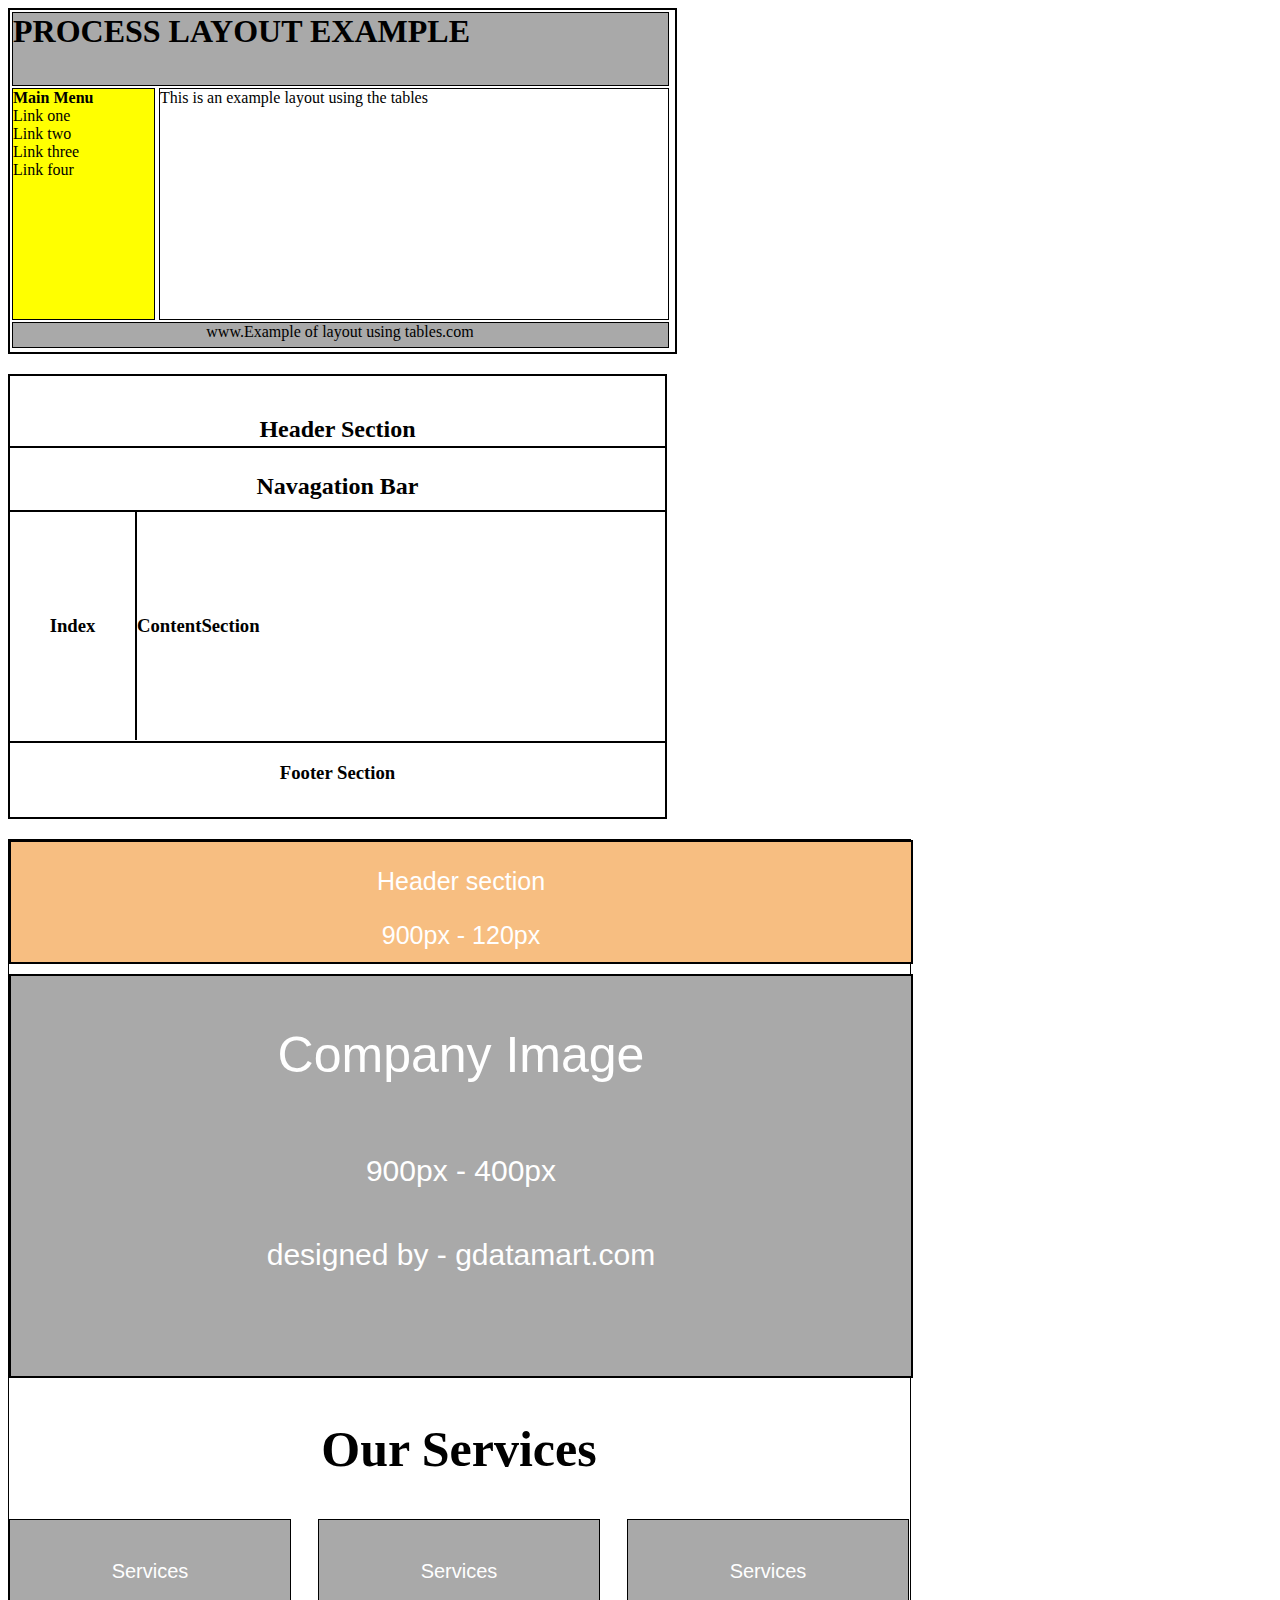
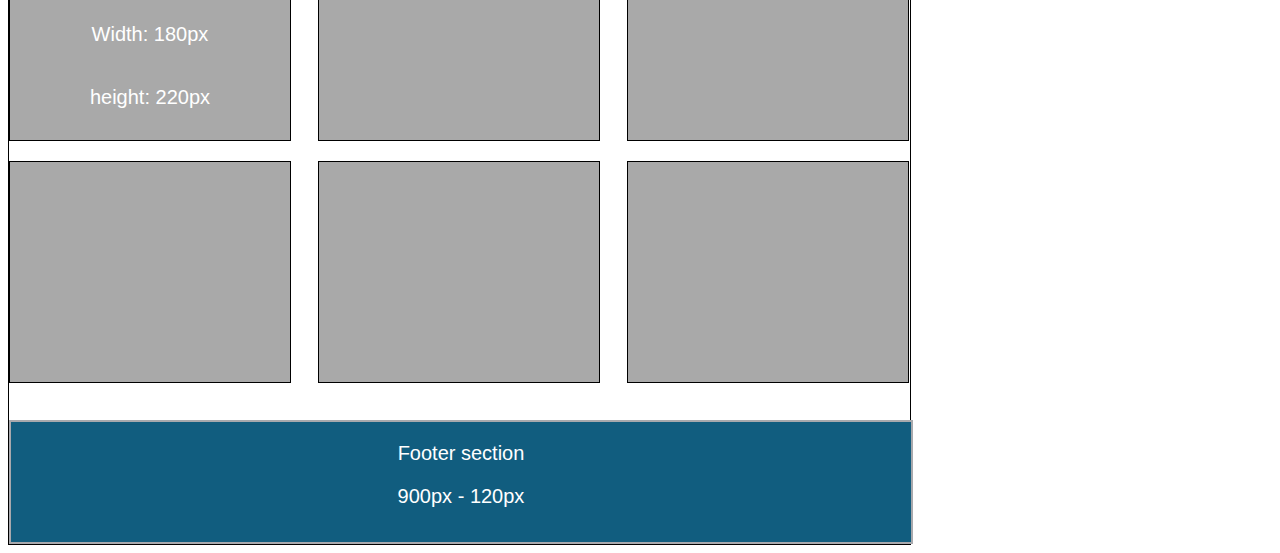
<file: index.html>
<!doctype html>
<html lang="en">
<head>
    <meta charset="UTF-8">
    <link rel="stylesheet" href="style.css">
    <title>BAI TAP THƯC HANH SO 1</title>

</head>
<body>
<div id="TongQuan">
    <div class="Process">
        <header class="header">
            <h1> PROCESS LAYOUT EXAMPLE</h1>
        </header>
        <div class="left">
            <ul>
                <li><a>Main Menu</a></li>
                <li>Link one</li>
                <li>Link two</li>
                <li>Link three</li>
                <li>Link four</li>

            </ul>
        </div>
        <div class="center">
            <p>This is an example layout using the tables</p>
        </div>
        <div class="footer">
            <p>www.Example of layout using tables.com</p>
        </div>
    </div>

    <div class="headerSection">
        <div class="headers">
            <header class="header1">
                <h2 class="h1">Header Section</h2>
                <h2 class="h2">Navagation Bar</h2>
            </header>
        </div>
        <div class="center1">
            <h3 class="index">Index</h3>
            <h3 class="ContentSection">ContentSection</h3>
        </div>
        <div class="footer1">
            <h3>Footer Section</h3>

        </div>
    </div>

    <div class="last">
        <div class="HeaserSection">
            <p>Header section</p>
            <p>900px - 120px</p>
        </div>
        <div class="CompanyImage">
            <p class="c1">Company Image</p>
            <p>900px - 400px</p>
            <p>designed by - gdatamart.com</p>
        </div>
        <div class="OutServices">
            <h2>Our Services</h2>
            <div class="row">
                <div class="image">
                    <p>Services</p>
                    <p>Width: 180px</p>
                    <p>height: 220px</p>
                </div>
                <div class="image">
                    <p>Services</p>
                </div>
                <div class="image">
                    <p>Services</p>
                </div>
            </div>
            <div class="row">
                <div class="image">
                    <p></p>
                </div>
                <div class="image">
                    <p></p>
                </div>
                <div class="image">
                    <p></p>
                </div>
            </div>
        </div>

        <div class="footer3">
            <p>Footer section</p>
            <p>900px - 120px</p>
        </div>
    </div>
</div>
</body>
</file>
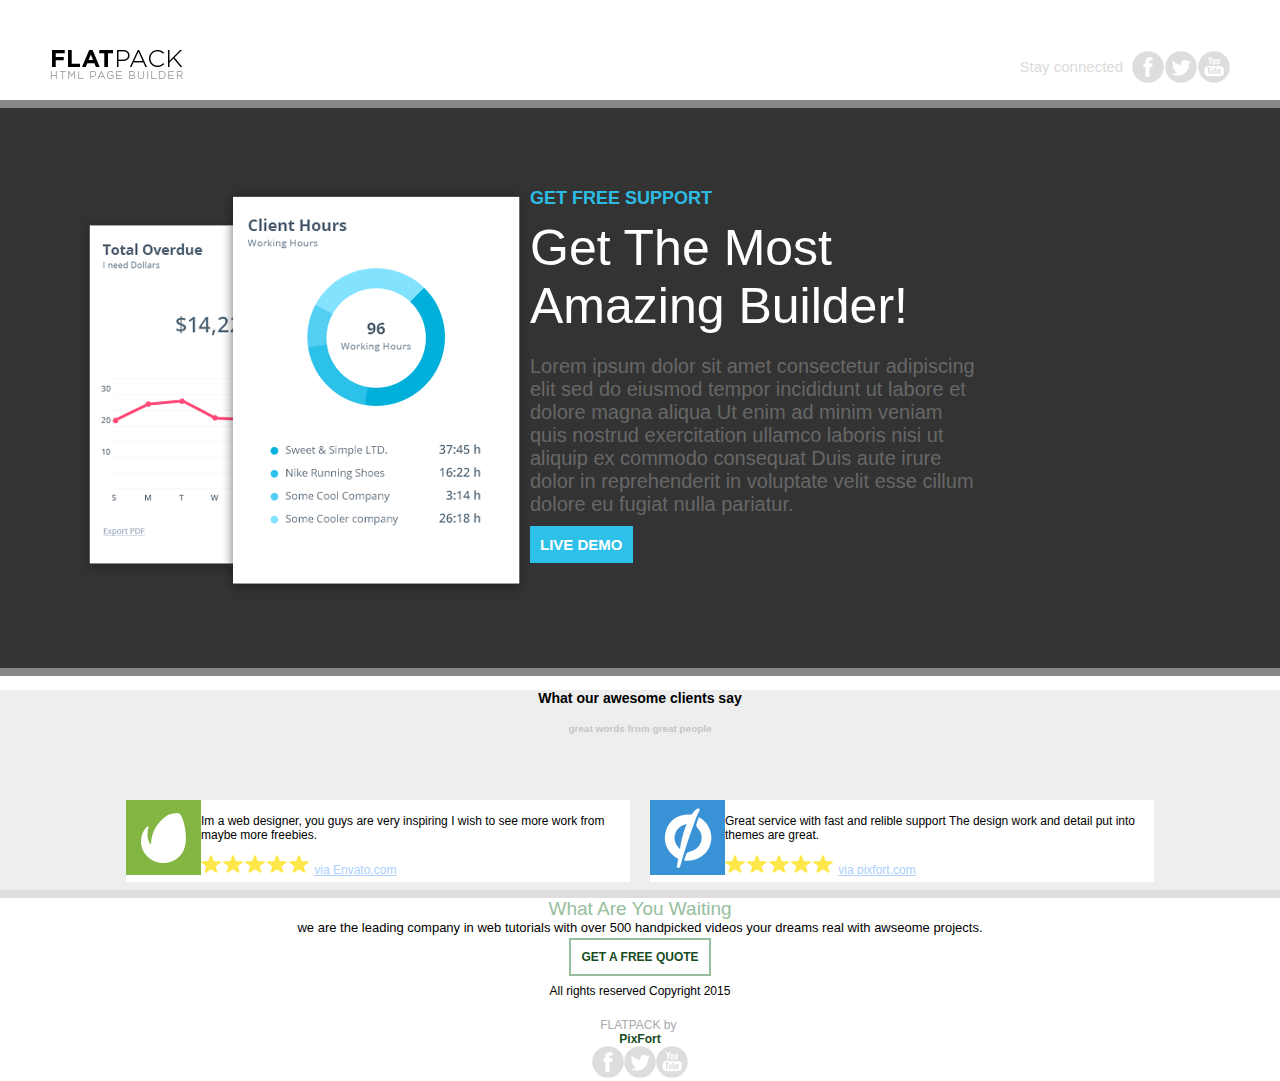
<file: Lab2/page a/index.html>
<!DOCTYPE html>
<html lang="en">
<head>

    <meta charset="utf-8">
    <title></title>

    <link href="stylesheets/font-awesome.css" rel="stylesheet">

    <link rel="shortcut icon" href="images/favicon.ico">
    <link rel="apple-touch-icon" href="images/apple-touch-icon.png">
    <link rel="apple-touch-icon" sizes="72x72" href="images/apple-touch-icon-72x72.png">
    <link rel="apple-touch-icon" sizes="114x114" href="images/apple-touch-icon-114x114.png">
    <link href="style.css" rel="stylesheet">
</head>
<body>

<div id="page" class="page">

    <div class="pixfort_normal_1" id="section_normal_1">
        <div class="header_style pix_builder_bg">
            <div class="container">
                <div class="sixteen columns">
                    <div class="one-third column alpha">
                        <img src="images/1_normal/logo.png" alt="">
                    </div>
                    <div class="two-thirds column omega">
                            <a href="#" class="slow_fade social_button"><img src="images/social_icons/yt.png" alt=""></a>
                            <a href="#" class="slow_fade social_button"><img src="images/social_icons/twitter.png" alt=""></a>
                            <a href="#" class="slow_fade social_button"><img src="images/social_icons/facebook.png" alt=""></a>
      			       <div class="c">
                            <span class="editContent">
                                <span class="pix_text">Stay connected</span>
                            </span>
                        </div>
                    </div>
  		        </div>
            </div><!-- container -->
        </div>
    </div><div class="big_padding dark pix_builder_bg" id="section_normal_4_2">
        <div class="container">
            <div class="sixteen columns">
                <div class="eight columns alpha pix_container">
                    <img src="images/main/software-img-4.png" class="img_style" alt="">
                </div>
                <div class="eight columns omega">
                        <span class="bold_text big_text blue_text editContent">GET FREE SUPPORT</span>
                        <p class="big_title bold_text editContent">Get The Most Amazing Builder!</p>
                        <p class="normal_text light_gray editContent">Lorem ipsum dolor sit amet consectetur adipiscing elit sed do eiusmod tempor incididunt ut labore et dolore magna aliqua Ut enim ad minim veniam quis nostrud exercitation ullamco laboris nisi ut aliquip ex commodo consequat Duis aute irure dolor in reprehenderit in voluptate velit esse cillum dolore eu fugiat nulla pariatur.</p>
                        <a href="#" class="pix_button btn_normal pix_button_flat blue_bg bold_text">
                            <i class="pi pixicon-eye"></i> 
                            <span>LIVE DEMO</span>
                        </a> 
                </div>
            </div>
        </div>
    </div><div class="pixfort_normal_1" id="section_normal_6">
        <div class="envato_unbounce pix_builder_bg">
            <div class="container">
                <h3 class="L1_style">
                    <span class="editContent pix_text">What our awesome clients say</span>
                </h3>
                <h5 class="L2_style">
                    <span class="editContent pix_text">great words from great people</span>
                </h5>
                <div class="eight columns stbox alpha">
                    <div class="box_1 pix_builder_bg">
                        <div class="b_style">
                            <img src="images/testimonials/envato-logo.png" class="logo_style" alt="">
                       </div>
                       <div class="txt_style">
                            <p class="txt editContent">Im a web designer, you guys are very inspiring I wish to see more work from maybe more freebies.</p>
                            <span class="stars_span">
                                <img src="images/1_normal/stars.original.png" alt="">
                                <span class="env_st editContent ">
                                    <span class="pix_text">via Envato.com</span>
                                </span>
                            </span>
                       </div>
                   </div>
                </div>
                <div class="eight columns stbox omega">
                    <div class="box_2 pix_builder_bg">
                        <div class="b_style">
                            <img src="images/testimonials/unboune-logo.png" class="logo_style" alt="">
                       </div>
                       <div class="txt_style">
                            <p class="txt editContent">Great service with fast and relible support The design work and detail put into themes are great.</p>
                            <span class="stars_span">
                                <img src="images/1_normal/stars.original.png" alt="">
                                <span class="env_st editContent ">
                                    <span class="pix_text">via pixfort.com</span>
                                </span>
                            </span>
                        </div>
                    </div>
                </div>
            </div>
        </div>
    </div><div class="pixfort_agency_14" id="section_agency_5">
			<div class="foot_st pix_builder_bg">
				<div class="container ">
					<div class="sixteen columns center_text">
						<div class="f1_style"><span class="editContent"><span class="pix_text">What Are You Waiting</span></span></div>
						<div class="f2_style"><span class="editContent"><span class="pix_text">we are the leading company in web tutorials with over 500 handpicked videos your dreams real with awseome projects.</span></span></div>
						<div class="second_link">
							<span class="get_2_btn "><a class="slow_fade" href="#">GET A FREE QUOTE</a></span>
						</div>
						<div class="rights_st"><span class="editContent"><span class="pix_text">All rights reserved Copyright 2015</span></span></div>
						<span class="editContent">
							<span class="pix_text">
								<span class="rights_st">FLATPACK by&nbsp;</span>   <span class="pixfort_st">PixFort</span>
							</span>
						</span>
						<div class="clearfix"></div>
						<div class="center_btn center_text pix_inline_block">
							<a href="#" class="slow_fade social_button "><img src="images/social_icons/yt.png"></a>
							<a href="#" class="slow_fade social_button"><img src="images/social_icons/twitter.png"></a>
							<a href="#" class="slow_fade social_button"><img src="images/social_icons/facebook.png"></a>
						</div>
				</div>
			</div>
		</div>
	</div></div>


</body>
</html>
</file>
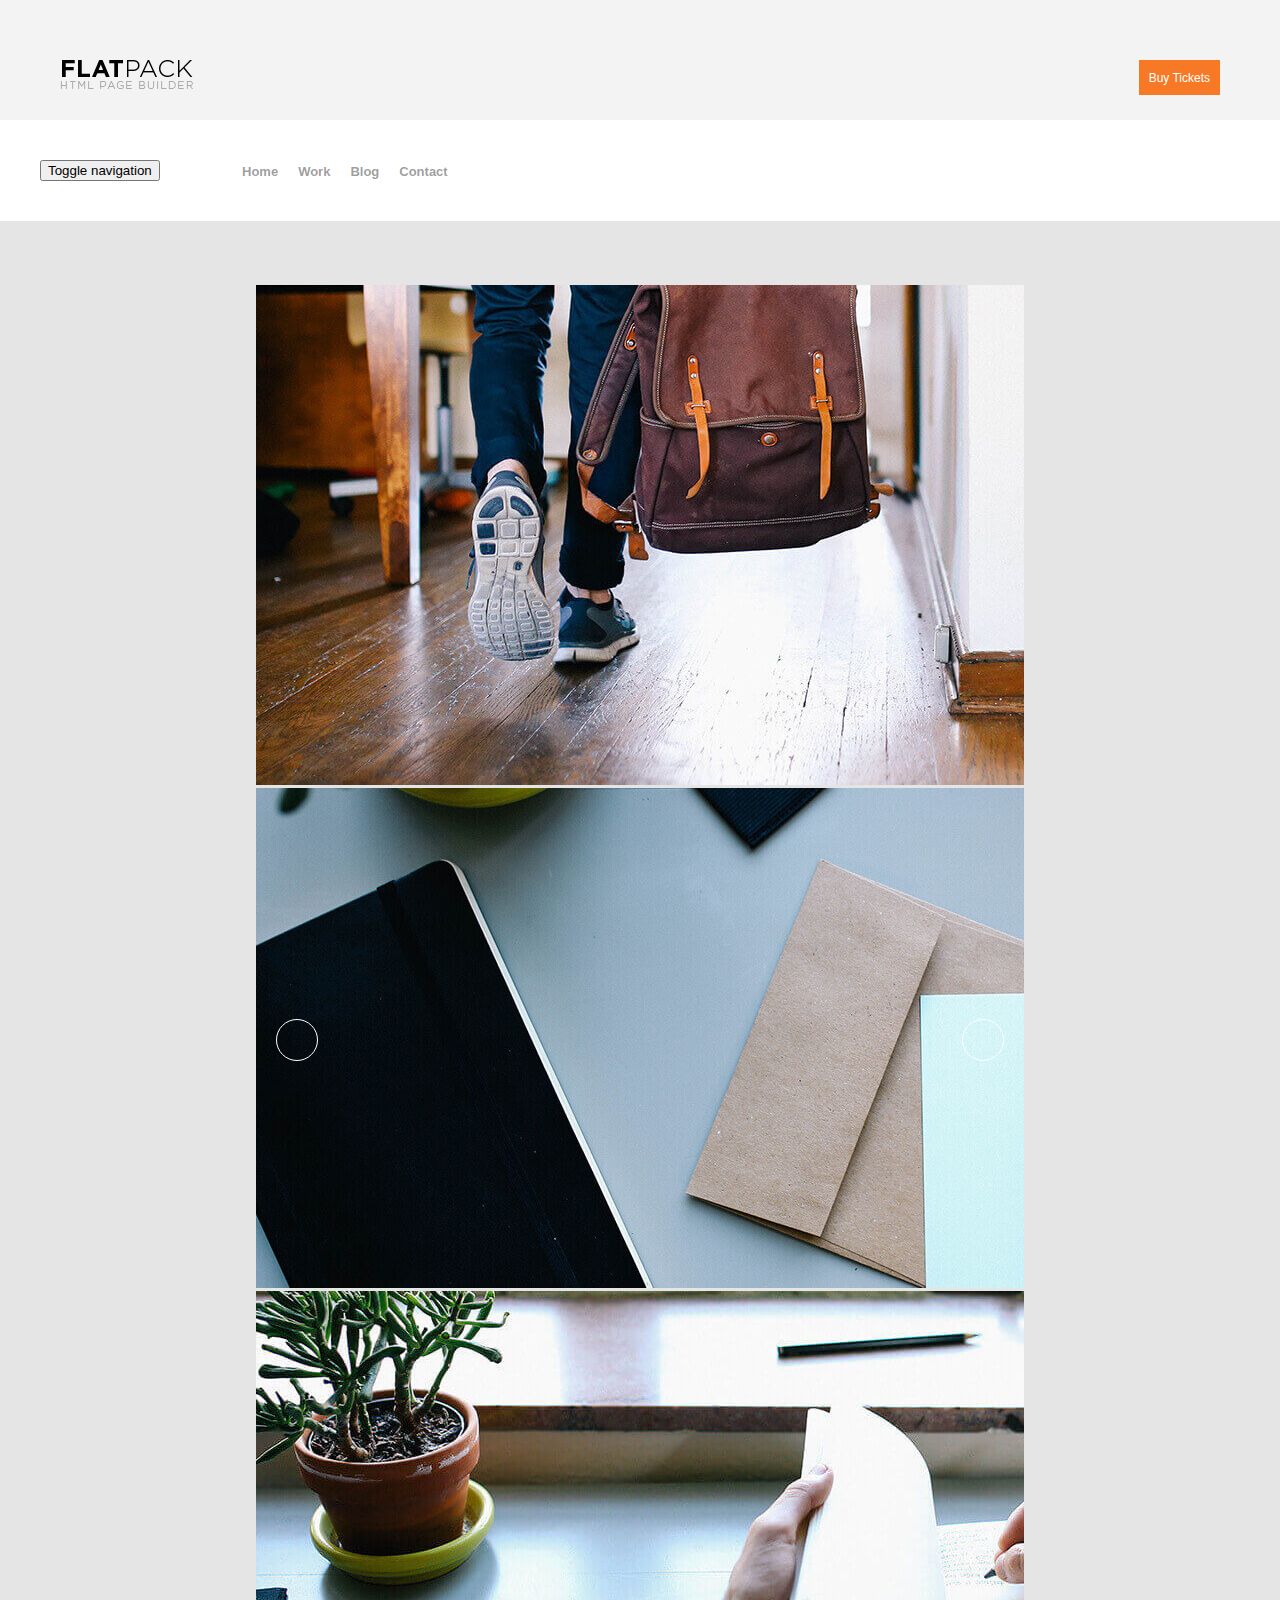
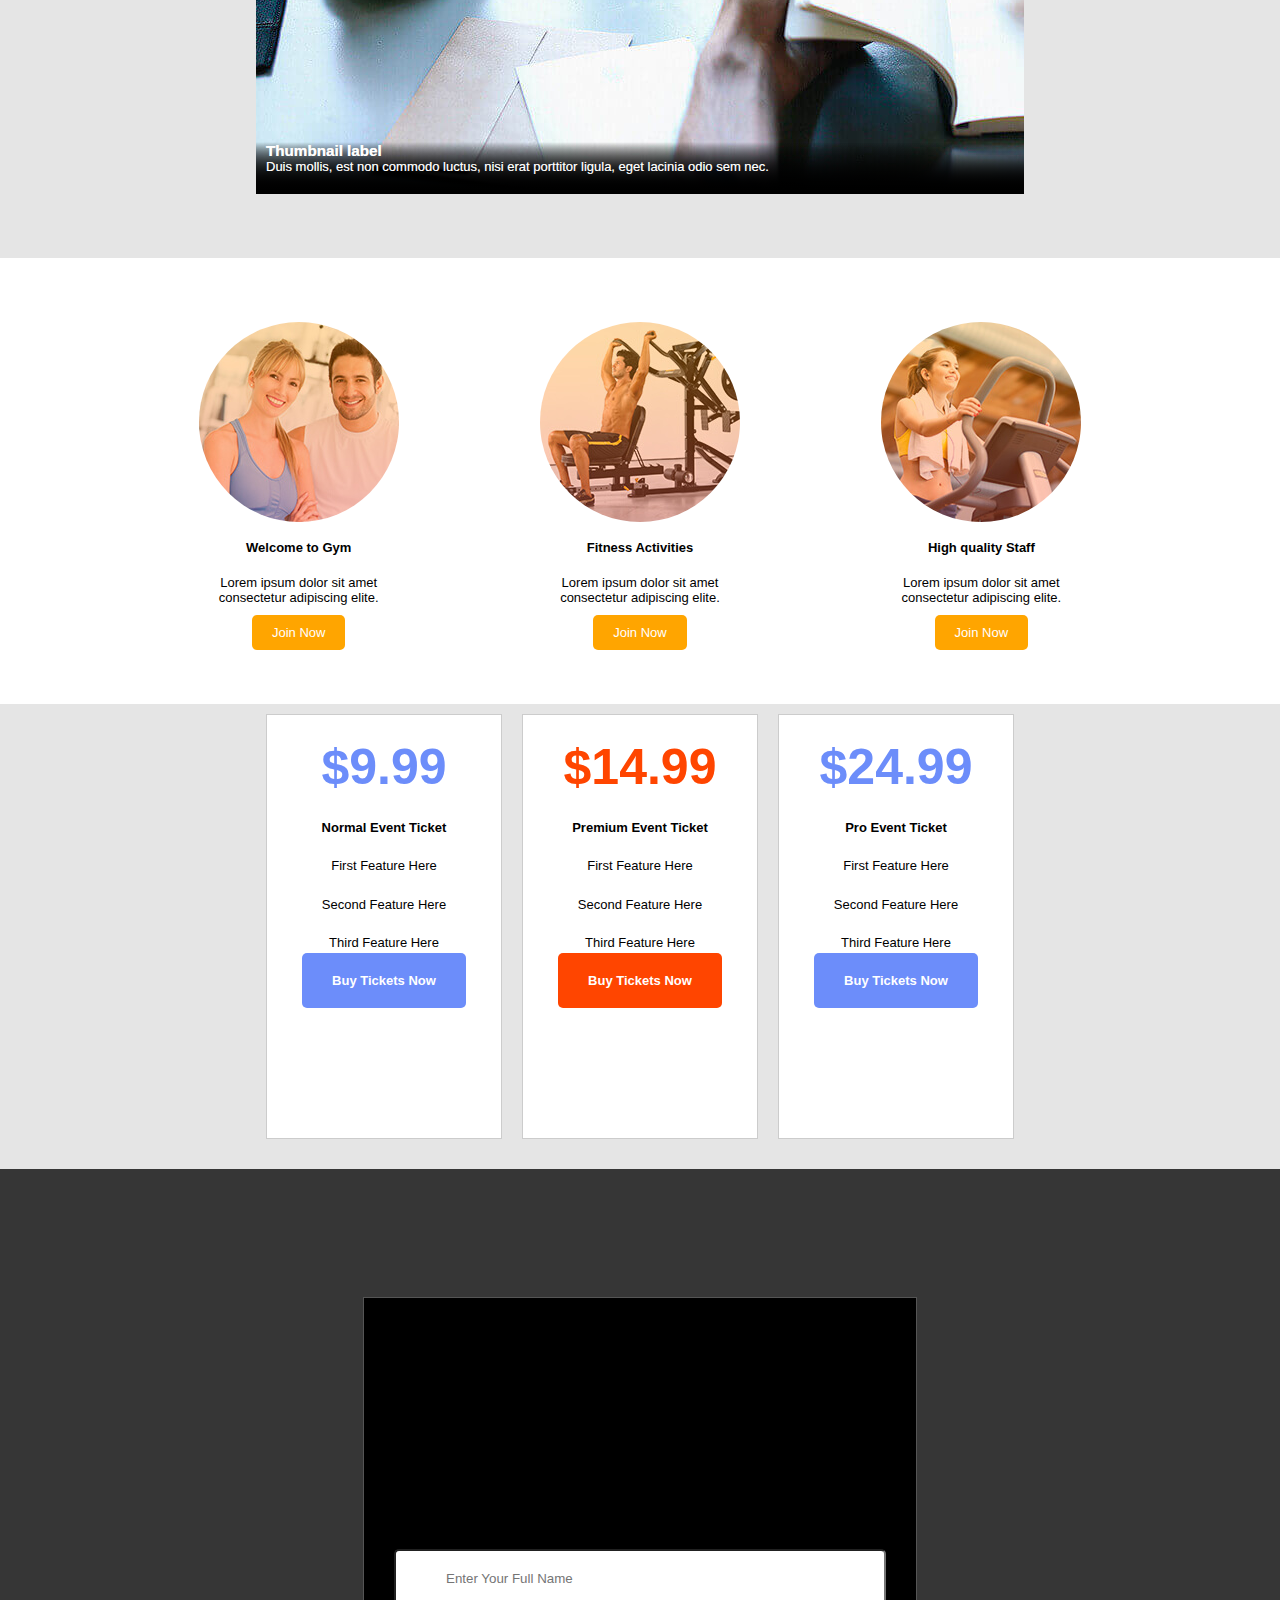
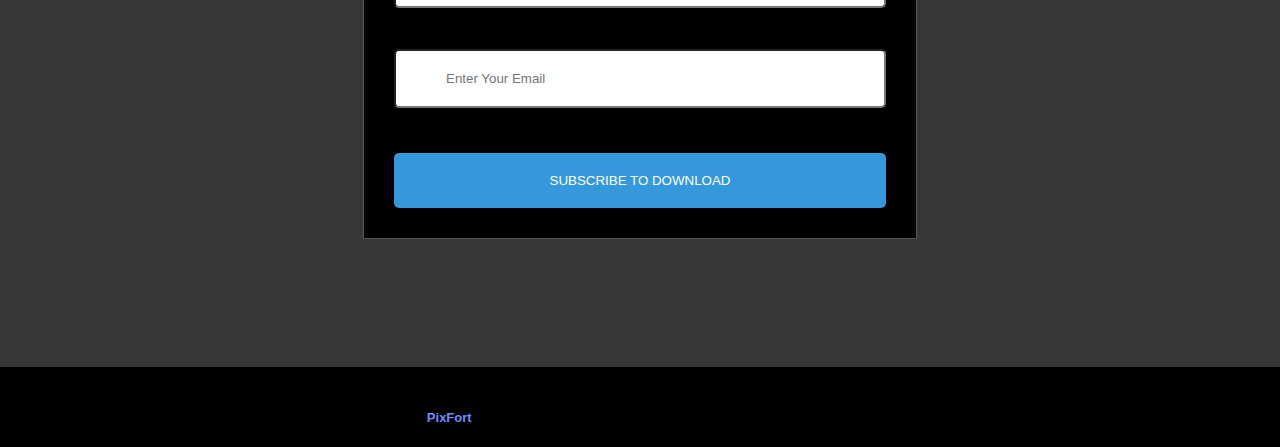
<file: Lab2/page b/index.html>
<!DOCTYPE html>
<html lang="en">
<head>
    <meta charset="utf-8">
    <title></title>
    <link href="stylesheets/font-awesome.css" rel="stylesheet">
    <link rel="shortcut icon" href="images/favicon.ico">
    <link rel="apple-touch-icon" href="images/apple-touch-icon.png">
    <link rel="apple-touch-icon" sizes="72x72" href="images/apple-touch-icon-72x72.png">
    <link rel="apple-touch-icon" sizes="114x114" href="images/apple-touch-icon-114x114.png">
    <link rel="stylesheet" href="style.css">
</head>
<body>
<div id="page" class="page">            
    <div class="light_gray_bg small_padding pix_builder_bg" id="section_text_2">
            <div class="container">
                <div class="eight columns alpha mobile_center">
                    <img class="extra_small_padding padding_left_10" src="images/main/logo.png" alt="">
                </div>
                <div class="eight columns omega right_text mobile_center">
                    <a href="#" class="pix_button btn_normal small_wide_button small_bold bold_text orange_bg ">
                        <span>Buy Tickets</span>
                    </a> 
                </div>
            </div>
        </div>


        <div class="" id="section_header_1">
            <div class="header_style header_nav_1 pix_builder_bg">
                <div class="container">
                    <div class="sixteen columns firas2">
                        <nav role="navigation" class="navbar navbar-white navbar-embossed navbar-lg pix_nav_1">
                            <div class="containerss">                            
                                <div class="navbar-header">
                                    <button data-target="#navbar-collapse-02" data-toggle="collapse" class="navbar-toggle" type="button">
                                        <span class="sr-only">Toggle navigation</span>
                                    </button>
                                    
                                </div>
                                <div class="padding_25 right_socials">
                                        <ul class="bottom-icons">
                                            <li><a class="pi pixicon-facebook2 light_gray" href="#fakelink"></a></li>
                                            <li><a class="pi pixicon-twitter2 light_gray" href="#fakelink"></a></li>
                                            <li><a class="pi pixicon-instagram light_gray" href="#fakelink"></a></li>
                                        </ul>
                                    </div>
                                <div id="navbar-collapse-02" class="collapse navbar-collapse">
                                    <ul class="nav navbar-nav navbar-left">
                                        <li class="active propClone"><a href="#">Home</a></li>
                                        <li class="propClone"><a href="#">Work</a></li>
                                        <li class="propClone"><a href="#">Blog</a></li>
                                        <li class="propClone"><a href="#">Contact</a></li>
                                    </ul>
                                </div><!-- /.navbar-collapse -->
                            </div><!-- /.container -->
                        </nav>
                    </div>
                </div><!-- container -->
            </div>
        </div>
		<div class="pixfort_pix_slider pix_builder_bg" id="section_slider">
        <div class="container">
            <div class="sixteen columns">
                <div id="myCarousel" class="carousel slide" data-interval="false">    					
                    <!-- Indicators -->
                    <ol class="carousel-indicators">
                        <li data-target="#myCarousel" data-slide-to="0" class="active"></li>
                        <li data-target="#myCarousel" data-slide-to="1"></li>
                        <li data-target="#myCarousel" data-slide-to="2"></li>
                    </ol>
                    <!-- Wrapper for slides -->
                    <div class="carousel-inner">
                        <div class="item active">
                            <img src="images/main/image-1.jpg" alt="">
                            <div class="carousel-caption editContent">
                                <h3>Thumbnail label</h3>
                                <p>Duis mollis, est non commodo luctus, nisi erat porttitor ligula, eget lacinia odio sem nec.</p>
                            </div>
                        </div>
                        <div class="item">
                            <img src="images/main/image-2.jpg" alt="">
                            <div class="carousel-caption editContent">
                                <h3>Thumbnail label</h3>
                                <p>Duis mollis, est non commodo luctus, nisi erat porttitor ligula, eget lacinia odio sem nec.</p>
                            </div>
                        </div>
                        <div class="item">
                            <img src="images/main/image-3.jpg" alt="">
                            <div class="carousel-caption editContent">
                                <h3>Thumbnail label</h3>
                                <p>Duis mollis, est non commodo luctus, nisi erat porttitor ligula, eget lacinia odio sem nec.</p>
                            </div>
                        </div>
                    </div>
                    <!-- Controls -->
                    <a class="left carousel-control fui-arrow-left" href="#myCarousel" data-slide="prev"></a>
                    <a class="right carousel-control fui-arrow-right" href="#myCarousel" data-slide="next"></a>
                </div>
            </div>
        </div><!-- /.container -->
    </div><div class="pixfort_gym_13 pix_builder_bg" id="section_gym_4">
    <div class="gym_life">
    	<div class="container">
    		<div class="sixteen columns  gym_life">

               <div class="top_padding">
                    <div class="one-third column alpha">
                        <div class="part_st">
                            <div class="img_gym_st"><img src="images/13_gym/1.jpg" class="logo_style" alt=""></div>
            				<div class="text_gym_style">
            					<p class="gym_st"><span class="editContent">Welcome to Gym</span></p>
            					<p class="gym_text"><span class="editContent">Lorem ipsum dolor sit amet consectetur adipiscing elite.</span></p>
            				</div>

                            <span class="link_3_btn editContent"><a class="slow_fade pix_text" href="#">Join Now</a></span>
                        </div>
                    </div>
                    <div class="one-third column ">
                        <div class="part_st">
        					<div class="img_gym_st"><img src="images/13_gym/2.jpg" class="logo_style" alt=""></div>
            				<div class="text_gym_style">
            					<p class="gym_st"><span class="editContent">Fitness Activities</span></p>
            					<p class="gym_text"><span class="editContent">Lorem ipsum dolor sit amet consectetur adipiscing elite.</span></p>
            				</div>
                            <span class="link_3_btn editContent"><a class="slow_fade pix_text" href="#">Join Now</a></span>
                        </div>
                    </div>
                    <div class="one-third column  omega">
                        <div class="part_st">
        					<div class="img_gym_st"><img src="images/13_gym/3.jpg" class="logo_style" alt=""></div>
            				<div class="text_gym_style">
            					<p class="gym_st"><span class="editContent">High quality Staff</span></p>
            					<p class="gym_text"><span class="editContent">Lorem ipsum dolor sit amet consectetur adipiscing elite.</span></p>
            				</div>
                            <span class="link_3_btn editContent">
                                    <a class="slow_fade pix_text" href="#">Join Now</a>
                            </span>
                        </div>
                    </div>
                </div>
        	</div>
    	</div>
    </div>
    </div><div class="center_text  padding_bottom_60 light_gray_bg pix_builder_bg" id="section_intro_title">
            <div class="container ">       
                    <div class="one-third column">
                        <div class="flat_pricing pix_builder_bg">
                            <p class="big_title blue_text editContent">
                                <strong>$9.99</strong>
                            </p>
                            <p class="light_gray editContent">
                                <strong>Normal Event Ticket</strong>
                            </p>
                            <ul class="flat_pricing_list light_gray">
                                <li class="pix_text">
                                    <span class="editContent">
                                        First Feature Here
                                    </span>
                                </li>
                                <li class="pix_text">
                                    <span class="editContent">
                                        Second Feature Here
                                    </span>
                                </li>
                                <li class="pix_text">
                                    <span class="editContent">
                                        Third Feature Here
                                    </span>
                                </li>
                            </ul>
                            <a href="#" class="active_bg_open pix_button btn_normal btn_big bold_text blue_bg ">
                                <span>Buy Tickets Now</span>
                            </a> 
                        </div>
                    </div>
                    <div class="one-third column">
                        <div class="flat_pricing pix_builder_bg">
                            <p class="big_title orange margin_bottom_10 editContent">
                                <strong>$14.99</strong>
                            </p>
                            <p class="light_gray editContent">
                                <strong>Premium Event Ticket</strong>
                            </p>
                            <ul class="flat_pricing_list light_gray">
                                <li class="pix_text">
                                    <span class="editContent">
                                        First Feature Here
                                    </span>
                                </li>
                                <li class="pix_text">
                                    <span class="editContent">
                                        Second Feature Here
                                    </span>
                                </li>
                                <li class="pix_text">
                                    <span class="editContent">
                                        Third Feature Here
                                    </span>
                                </li>
                            </ul>
                            <a href="#" class="active_bg_open pix_button btn_normal btn_big bold_text orange_bg ">
                                <span>Buy Tickets Now</span>
                            </a> 
                        </div>
                    </div>
                    <div class="one-third column">
                        <div class="flat_pricing pix_builder_bg">
                            <p class="big_title blue_text editContent">
                                <strong>$24.99</strong>
                            </p>
                            <p class="light_gray editContent">
                                <strong>Pro Event Ticket</strong>
                            </p>
                            <ul class="flat_pricing_list light_gray">
                                <li class="pix_text">
                                    <span class="editContent">
                                        First Feature Here
                                    </span>
                                </li>
                                <li class="pix_text">
                                    <span class="editContent">
                                        Second Feature Here
                                    </span>
                                </li>
                                <li class="pix_text">
                                    <span class="editContent">
                                        Third Feature Here
                                    </span>
                                </li>
                            </ul>
                            <a href="#" class="active_bg_open pix_button btn_normal btn_big bold_text blue_bg ">
                                <span>Buy Tickets Now</span>
                            </a> 
                        </div>
                    </div>
            </div>
        </div><div class="pixfort_party_15" id="section_party_3">
        <div class="subscribe pix_builder_bg">
            <div class="container">
                <div class="sixteen columns">
                    <div class="text_input pix_builder_bg">
                        <div class="headtext_style">
                            <span class="editContent">
                                <span class="pix_text">
                                    GET YOUR TICKET NOW!
                                </span>
                            </span>
                        </div>
                        <div class="segment pix_builder_bg"></div>
                        <span class="editContent">
                            <p class="subtext_style">
                                Just Subscribe to get full access to our new tutorial + all attachments files.
                            </p>
                        </span>
                        <div class="contact_st">
                            <form id="contact_form" pix-confirm="hidden_pix_15">
                                <div id="result"></div>
                                <input type="text" name="name" id="name" placeholder="Enter Your Full Name" class="pix_text">
                                <input type="email" name="email" id="email" placeholder="Enter Your Email" class="pix_text">
                                <button class="subscribe_btn pix_text" id="submit_btn_15">
                                    <span class="editContent">SUBSCRIBE TO DOWNLOAD</span>
                                </button>
                            </form>
                        </div>
                    </div>
                </div>
            </div>
        </div>
    </div>    
    <div id="hidden_pix_15" class="confirm_page confirm_page_15 pix_builder_bg">
        <div class="pixfort_party_15">
            <div class="confirm_header">
                <span class="editContent">
                    <span class="pix_text">
                        Thank You Very Much!
                    </span>
                </span>
            </div>
            <div class="confirm_text">
                <span class="editContent">
                    <span class="pix_text">
                        Lorem ipsum dolor sit amet consectetur adipiscing elit sed do eiusmod tempor incididunt.
                    </span>
                </span>
            </div>
            <div class="center_text padding_bottom_60">
                <ul class="bottom-icons confirm_icons center_text big_title pix_inline_block">
                    <li><a class="pi pixicon-facebook6 white" href="#fakelink"></a></li>
                    <li><a class="pi pixicon-twitter6 white" href="#fakelink"></a></li>
                    <li><a class="pi pixicon-googleplus7 white" href="#fakelink"></a></li>
                </ul>
            </div>
        </div>
    </div><div class="pixfort_party_15" id="section_party_4">
        <div class="foot_st pix_builder_bg">
           <div class="container">
                <div class="sixteen columns">
                    <div class="seven columns alpha">
                        <span class="editContent">
                            <span class="pix_text">
                                <span class="rights_st"> All rights reserved Copyright © 2015 FLATPACK by
                                    <span class="pixfort_st">PixFort</span>
                                </span>
                            </span>
                        </span>
                    </div>
                    <div class="nine columns omega ">
                        <div class="socbuttons">
                           <div class="soc_icons pix_builder_bg">
                                <ul class="bottom-icons">
                                    <li><a class="pi pixicon-facebook2 normal_gray" href="#fakelink"></a></li>
                                    <li><a class="pi pixicon-twitter2 normal_gray" href="#fakelink"></a></li>
                                    <li><a class="pi pixicon-instagram normal_gray" href="#fakelink"></a></li>
                                </ul>
                            </div>
                            <div class="likes_st">
                                <span class="editContent">
                                    <span class="pix_text">Your likes &amp; share makes us happy!</span>
                                </span>
                            </div>
                        </div>
                    </div>
                </div>
            </div>
        </div>
    </div></div>

</body>
</html>
</file>
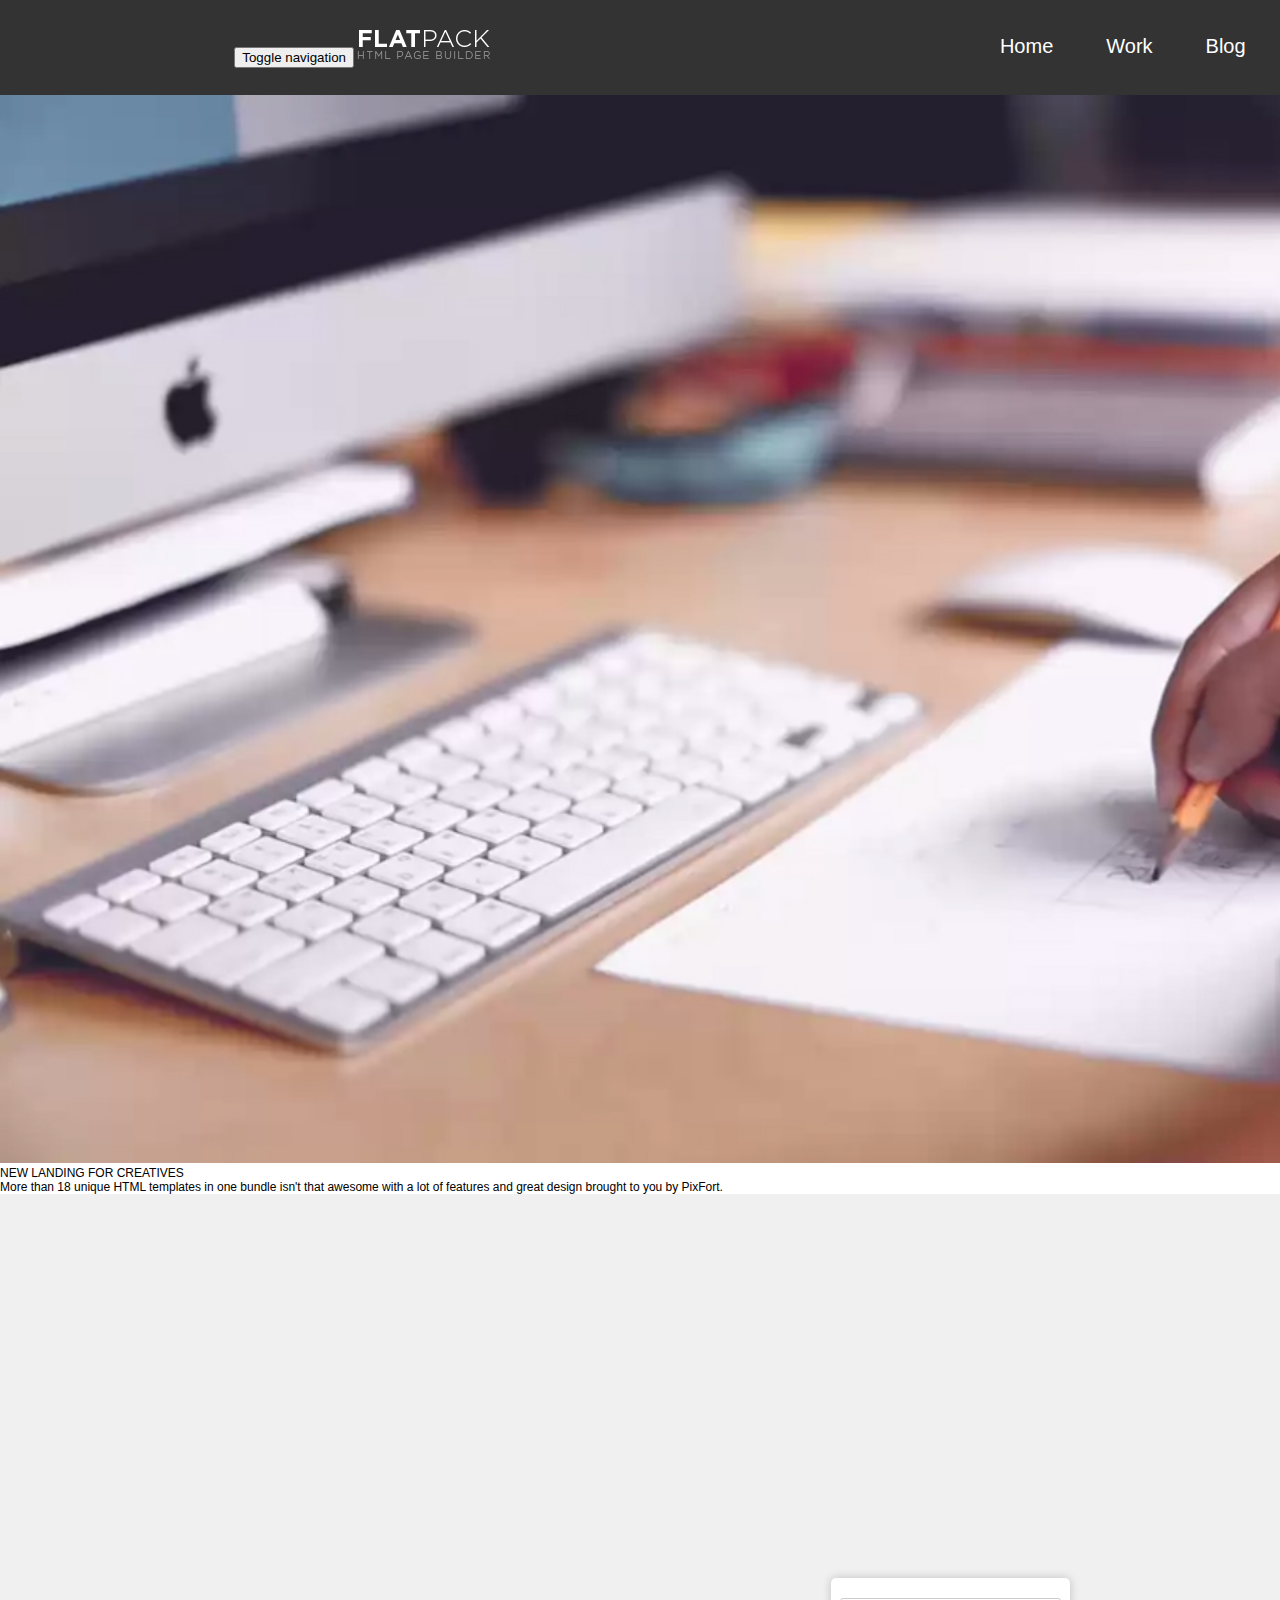
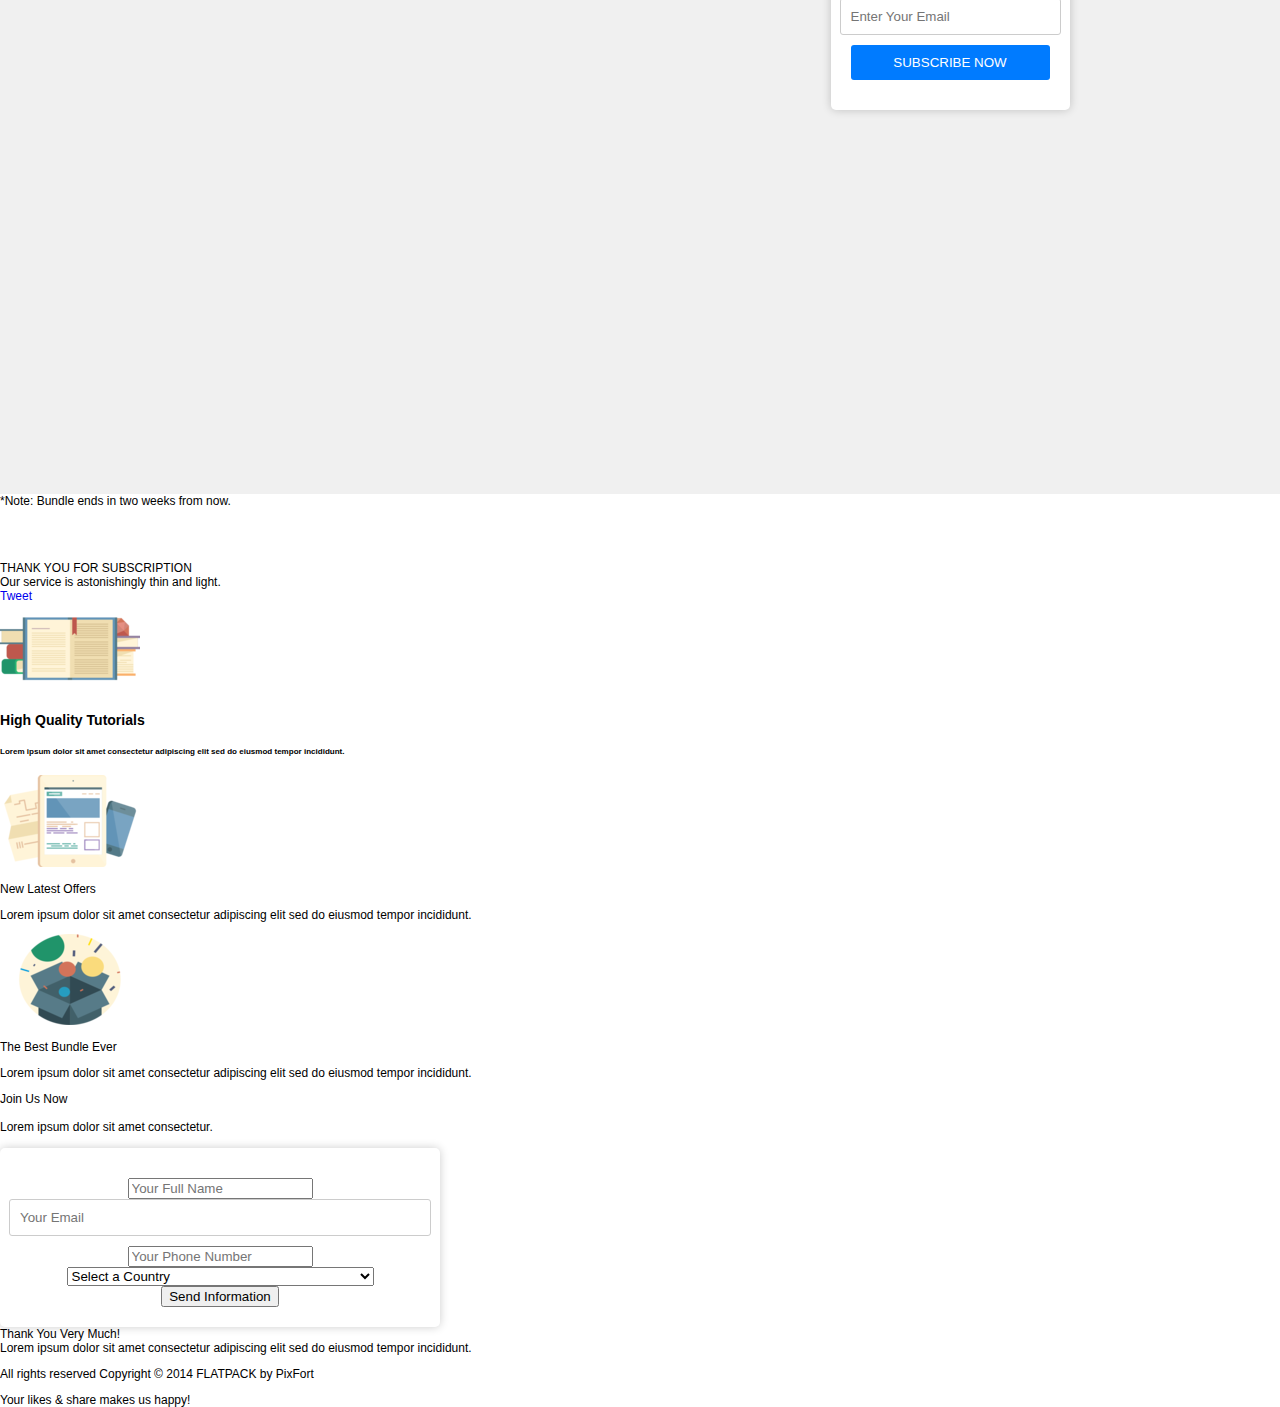
<file: Lab2/page c/index.html>
<!DOCTYPE html>
<html lang="en">
<head>
    <meta charset="utf-8">
    <title></title>
    <link href="stylesheets/font-awesome.css" rel="stylesheet">
    <link rel="shortcut icon" href="images/favicon.ico">
    <link rel="apple-touch-icon" href="images/apple-touch-icon.png">
    <link rel="apple-touch-icon" sizes="72x72" href="images/apple-touch-icon-72x72.png">
    <link rel="apple-touch-icon" sizes="114x114" href="images/apple-touch-icon-114x114.png">
    <link rel="stylesheet" href="style.css">
</head>
<body>

<div id="page" class="page">
<div class="pixfort_normal_1" id="section_header_2_dark">
        <div class=" header_nav_1 dark pix_builder_bg">
            <div class="container">
                <div class="sixteen columns firas2">
                    <nav role="navigation" class="navbar navbar-white navbar-embossed navbar-lg pix_nav_1">
                        <div class="containerss">
                            <div class="navbar-header">
                                <button data-target="#navbar-collapse-02" data-toggle="collapse" class="navbar-toggle pix_text" type="button">
                                    <span class="sr-only ">Toggle navigation</span>
                                </button>
                                <img src="images/main/logo-dark.png" class="pix_nav_logo" alt="">                
                            </div>
                            <div id="navbar-collapse-02" class="collapse navbar-collapse">
                                <ul class="nav navbar-nav navbar-right">
                                    <li class="active propClone"><a href="#">Home</a></li>
                                    <li class="propClone"><a href="#">Work</a></li>
                                    <li class="propClone"><a href="#">Blog</a></li>
                                    <li class="propClone"><span class="text_span editContent">(+103) 55-323-34</span></li>
                                    <li class="propClone icon-item"><a class="pi pixicon-facebook2" href="#fakelink"></a></li>
                                    <li class="propClone icon-item"><a class="pi pixicon-twitter2" href="#fakelink"></a></li>
                                    <li class="propClone icon-item"><a class="pi pixicon-instagram" href="#fakelink"></a></li>
                                </ul>
                            </div><!-- /.navbar-collapse -->
                        </div><!-- /.container -->
                    </nav>
                </div>
            </div><!-- container -->
        </div>
    </div><div class="pixfort_normal_1 creative_video_header" id="section_pix_4">
        <div class="has-video creative_header">
            <div class="mask"></div>
                <div class="pix_video_div section_video">
                    <video autoplay="" poster="images/video/video_bg.jpg" class="bgvid" loop="">
                        <source src="images/video/video_bg.webm" type="video/webm">
                        <source src="images/video/video_bg.mp4" type="video/mp4">
                        <source src="images/video/video_bg.ogv" type="video/ogv">
                    </video>
                </div>
                <div class="section_wrapper clearfix">
                    <div class="container">
                        <div class="sixteen columns context_style">
                            <div class="title_style">
                                <span class="editContent">
                                    <span class="pix_text">NEW LANDING FOR CREATIVES</span>
                                </span>
                            </div>
                            <div class="subtitle_style">
                                <span class="creative_h_text">
                                    <span class="editContent"><span class="pix_text">More than 18 unique HTML templates in one bundle isn't that awesome with a lot of features and great design brought to you by PixFort.</span></span>
                                </span>
                            </div>
                        <div class="email_subscribe pix_builder_bg">
                            <form id="contact_form" pix-confirm="hidden_pix_1">
                                <input type="email" name="email" id="email" placeholder="Enter Your Email" class="pix_text">
                                <button class="subscribe_btn pix_text" id="subscribe_btn_1">SUBSCRIBE NOW</button>
                                <div id="result"></div>
                            </form>
                        </div>
                        <div class="note_st">
                            <span class="creative_note"><span class="editContent"><span class="pix_text">*Note: Bundle ends in two weeks from now.</span></span></span>
                        </div>
                    </div>
                </div><!-- container -->
            </div>
        </div>
    </div>
    <div id="hidden_pix_1" class="confirm_page confirm_page_1 pix_builder_bg">
        <div class="pixfort_normal_1">
            <div class="confirm_logo">
                <span class="conf_img">
                    <img src="images/video/confirm1.png" alt="">
                </span>
            </div>
            <div class="confirm_header">
                <span class="editContent">
                    <span class="pix_text">THANK YOU FOR SUBSCRIPTION</span>
                </span>
            </div>
            <div class="confirm_text">
                <span class="editContent">
                    <span class="pix_text">Our service is astonishingly thin and light.</span>
                </span>
            </div>
            <div class="confirm_social">
                <div class="confirm_social_box pix_builder_bg">
                    <a href="https://twitter.com/share" class="twitter-share-button" data-via="pixfort" data-count="none">Tweet</a>
                        <span class="confirm_gp">
                            <span class="g-plusone " data-size="medium" data-annotation="none"></span>
                        </span>
                    <div class="fb-like" data-href="http://themeforest.net/item/flatpack-landing-pages-pack-with-page-builder/10591107" data-layout="button" data-action="like" data-show-faces="false" data-share="false"></div>
                </div>
            </div>
        </div>
    </div>
    <div class="section_pointer" pix-name="video"></div><div class="pixfort_university_6" id="section_university_5">
            <div class="join_us_section pix_builder_bg">
               <div class="container">
                <div class="sixteen columns">
                    <div class="ten columns  alpha">
                        <div class="zone_left">
                            <div class="psingle_item">
                             <div class="icon_st"> <img src="images/6_university/icon_1.png" alt=""></div>
                             <div class="text_st">
                                <h3 class="title_st editContent">High Quality Tutorials</h3>
                                <h6 class="subject_st editContent">Lorem ipsum dolor sit amet consectetur adipiscing elit sed do eiusmod tempor incididunt.</h6>
                            </div>
                        </div>
                        <div class="clearfix"></div>
                        <div class="psingle_item">
                         <div class="icon_st"> <img src="images/6_university/icon_2.png" alt=""></div>
                         <div class="text_st">
                            <p class="title_st editContent">New Latest Offers</p>
                            <p class="subject_st editContent">Lorem ipsum dolor sit amet consectetur adipiscing elit sed do eiusmod tempor incididunt.</p>
                        </div>
                    </div>
                    <div class="clearfix"></div>
                    <div class="psingle_item">
                     <div class="icon_st"> <img src="images/6_university/icon_3.png" alt=""></div>
                     <div class="text_st">
                        <p class="title_st editContent">The Best Bundle Ever</p>
                        <p class="subject_st editContent">Lorem ipsum dolor sit amet consectetur adipiscing elit sed do eiusmod tempor incididunt.</p>
                    </div>
                </div>
            </div>
        </div>
        <div class="six columns omega">
            <div class="substyle pix_builder_bg">
                <div class="title-style"><span class="editContent"><span class="pix_text">Join Us Now</span></span></div>
                <br>
                <div class="text-style">
                  <span class="editContent"><span class="pix_text">Lorem ipsum dolor sit amet consectetur.</span></span>
              </div><br>
              <div class="clearfix"></div>
              <form id="contact_form" pix-confirm="hidden_pix_6">
                <div id="result"></div>
                <input type="text" name="name" id="name" placeholder="Your Full Name" class="pix_text">
                <input type="email" name="email" id="email" placeholder="Your Email" class="pix_text">
                <input type="text" name="number" id="number" placeholder="Your Phone Number" class="pix_text">
                <div class="select_st">
                    <select id="countries" name="countries" class="pix_text">
                        <option value="">Select a Country</option>
                        <option value="Afghanistan">Afghanistan</option>
                        <option value="Aland Islands">Aland Islands</option>
                        <option value="Albania">Albania</option>
                        <option value="Algeria">Algeria</option>
                        <option value="American Samoa">American Samoa</option>
                        <option value="Andorra">Andorra</option>
                        <option value="Angola">Angola</option>
                        <option value="Anguilla">Anguilla</option>
                        <option value="Antarctica">Antarctica</option>
                        <option value="Antigua and Barbuda">Antigua and Barbuda</option>
                        <option value="Argentina">Argentina</option>
                        <option value="Armenia">Armenia</option>
                        <option value="Aruba">Aruba</option>
                        <option value="Australia">Australia</option>
                        <option value="Austria">Austria</option>
                        <option value="Azerbaijan">Azerbaijan</option>
                        <option value="Bahamas">Bahamas</option>
                        <option value="Bahrain">Bahrain</option>
                        <option value="Bangladesh">Bangladesh</option>
                        <option value="Barbados">Barbados</option>
                        <option value="Belarus">Belarus</option>
                        <option value="Belgium">Belgium</option>
                        <option value="Belize">Belize</option>
                        <option value="Benin">Benin</option>
                        <option value="Bermuda">Bermuda</option>
                        <option value="Bhutan">Bhutan</option>
                        <option value="Bolivia">Bolivia</option>
                        <option value="Bosnia and Herzegovina">Bosnia and Herzegovina</option>
                        <option value="Botswana">Botswana</option>
                        <option value="Bouvet Island">Bouvet Island</option>
                        <option value="Brazil">Brazil</option>
                        <option value="British Indian Ocean Territory">British Indian Ocean Territory</option>
                        <option value="Brunei Darussalam">Brunei Darussalam</option>
                        <option value="Bulgaria">Bulgaria</option>
                        <option value="Burkina Faso">Burkina Faso</option>
                        <option value="Burundi">Burundi</option>
                        <option value="Cambodia">Cambodia</option>
                        <option value="Cameroon">Cameroon</option>
                        <option value="Canada">Canada</option>
                        <option value="Cape Verde">Cape Verde</option>
                        <option value="Cayman Islands">Cayman Islands</option>
                        <option value="Central African Republic">Central African Republic</option>
                        <option value="Chad">Chad</option>
                        <option value="Chile">Chile</option>
                        <option value="China">China</option>
                        <option value="Christmas Island">Christmas Island</option>
                        <option value="Cocos (Keeling) Islands">Cocos (Keeling) Islands</option>
                        <option value="Colombia">Colombia</option>
                        <option value="Comoros">Comoros</option>
                        <option value="Congo">Congo</option>
                        <option value="Congo, The Democratic Republic of The">Congo, The Democratic Republic of The</option>
                        <option value="Cook Islands">Cook Islands</option>
                        <option value="Costa Rica">Costa Rica</option>
                        <option value="Cote D'ivoire">Cote D'ivoire</option>
                        <option value="Croatia">Croatia</option>
                        <option value="Cuba">Cuba</option>
                        <option value="Cyprus">Cyprus</option>
                        <option value="Czech Republic">Czech Republic</option>
                        <option value="Denmark">Denmark</option>
                        <option value="Djibouti">Djibouti</option>
                        <option value="Dominica">Dominica</option>
                        <option value="Dominican Republic">Dominican Republic</option>
                        <option value="Ecuador">Ecuador</option>
                        <option value="Egypt">Egypt</option>
                        <option value="El Salvador">El Salvador</option>
                        <option value="Equatorial Guinea">Equatorial Guinea</option>
                        <option value="Eritrea">Eritrea</option>
                        <option value="Estonia">Estonia</option>
                        <option value="Ethiopia">Ethiopia</option>
                        <option value="Falkland Islands (Malvinas)">Falkland Islands (Malvinas)</option>
                        <option value="Faroe Islands">Faroe Islands</option>
                        <option value="Fiji">Fiji</option>
                        <option value="Finland">Finland</option>
                        <option value="France">France</option>
                        <option value="French Guiana">French Guiana</option>
                        <option value="French Polynesia">French Polynesia</option>
                        <option value="French Southern Territories">French Southern Territories</option>
                        <option value="Gabon">Gabon</option>
                        <option value="Gambia">Gambia</option>
                        <option value="Georgia">Georgia</option>
                        <option value="Germany">Germany</option>
                        <option value="Ghana">Ghana</option>
                        <option value="Gibraltar">Gibraltar</option>
                        <option value="Greece">Greece</option>
                        <option value="Greenland">Greenland</option>
                        <option value="Grenada">Grenada</option>
                        <option value="Guadeloupe">Guadeloupe</option>
                        <option value="Guam">Guam</option>
                        <option value="Guatemala">Guatemala</option>
                        <option value="Guernsey">Guernsey</option>
                        <option value="Guinea">Guinea</option>
                        <option value="Guinea-bissau">Guinea-bissau</option>
                        <option value="Guyana">Guyana</option>
                        <option value="Haiti">Haiti</option>
                        <option value="Heard Island and Mcdonald Islands">Heard Island and Mcdonald Islands</option>
                        <option value="Holy See (Vatican City State)">Holy See (Vatican City State)</option>
                        <option value="Honduras">Honduras</option>
                        <option value="Hong Kong">Hong Kong</option>
                        <option value="Hungary">Hungary</option>
                        <option value="Iceland">Iceland</option>
                        <option value="India">India</option>
                        <option value="Indonesia">Indonesia</option>
                        <option value="Iran, Islamic Republic of">Iran, Islamic Republic of</option>
                        <option value="Iraq">Iraq</option>
                        <option value="Ireland">Ireland</option>
                        <option value="Isle of Man">Isle of Man</option>
                        <option value="Israel">Israel</option>
                        <option value="Italy">Italy</option>
                        <option value="Jamaica">Jamaica</option>
                        <option value="Japan">Japan</option>
                        <option value="Jersey">Jersey</option>
                        <option value="Jordan">Jordan</option>
                        <option value="Kazakhstan">Kazakhstan</option>
                        <option value="Kenya">Kenya</option>
                        <option value="Kiribati">Kiribati</option>
                        <option value="Korea, Democratic People's Republic of">Korea, Democratic People's Republic of</option>
                        <option value="Korea, Republic of">Korea, Republic of</option>
                        <option value="Kuwait">Kuwait</option>
                        <option value="Kyrgyzstan">Kyrgyzstan</option>
                        <option value="Lao People's Democratic Republic">Lao People's Democratic Republic</option>
                        <option value="Latvia">Latvia</option>
                        <option value="Lebanon">Lebanon</option>
                        <option value="Lesotho">Lesotho</option>
                        <option value="Liberia">Liberia</option>
                        <option value="Libyan Arab Jamahiriya">Libyan Arab Jamahiriya</option>
                        <option value="Liechtenstein">Liechtenstein</option>
                        <option value="Lithuania">Lithuania</option>
                        <option value="Luxembourg">Luxembourg</option>
                        <option value="Macao">Macao</option>
                        <option value="Macedonia, The Former Yugoslav Republic of">Macedonia, The Former Yugoslav Republic of</option>
                        <option value="Madagascar">Madagascar</option>
                        <option value="Malawi">Malawi</option>
                        <option value="Malaysia">Malaysia</option>
                        <option value="Maldives">Maldives</option>
                        <option value="Mali">Mali</option>
                        <option value="Malta">Malta</option>
                        <option value="Marshall Islands">Marshall Islands</option>
                        <option value="Martinique">Martinique</option>
                        <option value="Mauritania">Mauritania</option>
                        <option value="Mauritius">Mauritius</option>
                        <option value="Mayotte">Mayotte</option>
                        <option value="Mexico">Mexico</option>
                        <option value="Micronesia, Federated States of">Micronesia, Federated States of</option>
                        <option value="Moldova, Republic of">Moldova, Republic of</option>
                        <option value="Monaco">Monaco</option>
                        <option value="Mongolia">Mongolia</option>
                        <option value="Montenegro">Montenegro</option>
                        <option value="Montserrat">Montserrat</option>
                        <option value="Morocco">Morocco</option>
                        <option value="Mozambique">Mozambique</option>
                        <option value="Myanmar">Myanmar</option>
                        <option value="Namibia">Namibia</option>
                        <option value="Nauru">Nauru</option>
                        <option value="Nepal">Nepal</option>
                        <option value="Netherlands">Netherlands</option>
                        <option value="Netherlands Antilles">Netherlands Antilles</option>
                        <option value="New Caledonia">New Caledonia</option>
                        <option value="New Zealand">New Zealand</option>
                        <option value="Nicaragua">Nicaragua</option>
                        <option value="Niger">Niger</option>
                        <option value="Nigeria">Nigeria</option>
                        <option value="Niue">Niue</option>
                        <option value="Norfolk Island">Norfolk Island</option>
                        <option value="Northern Mariana Islands">Northern Mariana Islands</option>
                        <option value="Norway">Norway</option>
                        <option value="Oman">Oman</option>
                        <option value="Pakistan">Pakistan</option>
                        <option value="Palau">Palau</option>
                        <option value="Palestinian Territory, Occupied">Palestinian Territory, Occupied</option>
                        <option value="Panama">Panama</option>
                        <option value="Papua New Guinea">Papua New Guinea</option>
                        <option value="Paraguay">Paraguay</option>
                        <option value="Peru">Peru</option>
                        <option value="Philippines">Philippines</option>
                        <option value="Pitcairn">Pitcairn</option>
                        <option value="Poland">Poland</option>
                        <option value="Portugal">Portugal</option>
                        <option value="Puerto Rico">Puerto Rico</option>
                        <option value="Qatar">Qatar</option>
                        <option value="Reunion">Reunion</option>
                        <option value="Romania">Romania</option>
                        <option value="Russian Federation">Russian Federation</option>
                        <option value="Rwanda">Rwanda</option>
                        <option value="Saint Helena">Saint Helena</option>
                        <option value="Saint Kitts and Nevis">Saint Kitts and Nevis</option>
                        <option value="Saint Lucia">Saint Lucia</option>
                        <option value="Saint Pierre and Miquelon">Saint Pierre and Miquelon</option>
                        <option value="Saint Vincent and The Grenadines">Saint Vincent and The Grenadines</option>
                        <option value="Samoa">Samoa</option>
                        <option value="San Marino">San Marino</option>
                        <option value="Sao Tome and Principe">Sao Tome and Principe</option>
                        <option value="Saudi Arabia">Saudi Arabia</option>
                        <option value="Senegal">Senegal</option>
                        <option value="Serbia">Serbia</option>
                        <option value="Seychelles">Seychelles</option>
                        <option value="Sierra Leone">Sierra Leone</option>
                        <option value="Singapore">Singapore</option>
                        <option value="Slovakia">Slovakia</option>
                        <option value="Slovenia">Slovenia</option>
                        <option value="Solomon Islands">Solomon Islands</option>
                        <option value="Somalia">Somalia</option>
                        <option value="South Africa">South Africa</option>
                        <option value="South Georgia and The South Sandwich Islands">South Georgia and The South Sandwich Islands</option>
                        <option value="Spain">Spain</option>
                        <option value="Sri Lanka">Sri Lanka</option>
                        <option value="Sudan">Sudan</option>
                        <option value="Suriname">Suriname</option>
                        <option value="Svalbard and Jan Mayen">Svalbard and Jan Mayen</option>
                        <option value="Swaziland">Swaziland</option>
                        <option value="Sweden">Sweden</option>
                        <option value="Switzerland">Switzerland</option>
                        <option value="Syrian Arab Republic">Syrian Arab Republic</option>
                        <option value="Taiwan, Province of China">Taiwan, Province of China</option>
                        <option value="Tajikistan">Tajikistan</option>
                        <option value="Tanzania, United Republic of">Tanzania, United Republic of</option>
                        <option value="Thailand">Thailand</option>
                        <option value="Timor-leste">Timor-leste</option>
                        <option value="Togo">Togo</option>
                        <option value="Tokelau">Tokelau</option>
                        <option value="Tonga">Tonga</option>
                        <option value="Trinidad and Tobago">Trinidad and Tobago</option>
                        <option value="Tunisia">Tunisia</option>
                        <option value="Turkey">Turkey</option>
                        <option value="Turkmenistan">Turkmenistan</option>
                        <option value="Turks and Caicos Islands">Turks and Caicos Islands</option>
                        <option value="Tuvalu">Tuvalu</option>
                        <option value="Uganda">Uganda</option>
                        <option value="Ukraine">Ukraine</option>
                        <option value="United Arab Emirates">United Arab Emirates</option>
                        <option value="United Kingdom">United Kingdom</option>
                        <option value="United States">United States</option>
                        <option value="United States Minor Outlying Islands">United States Minor Outlying Islands</option>
                        <option value="Uruguay">Uruguay</option>
                        <option value="Uzbekistan">Uzbekistan</option>
                        <option value="Vanuatu">Vanuatu</option>
                        <option value="Venezuela">Venezuela</option>
                        <option value="Viet Nam">Viet Nam</option>
                        <option value="Virgin Islands, British">Virgin Islands, British</option>
                        <option value="Virgin Islands, U.S.">Virgin Islands, U.S.</option>
                        <option value="Wallis and Futuna">Wallis and Futuna</option>
                        <option value="Western Sahara">Western Sahara</option>
                        <option value="Yemen">Yemen</option>
                        <option value="Zambia">Zambia</option>
                        <option value="Zimbabwe">Zimbabwe</option>

                    </select>
                </div>
                <span class="send_btn">
                    <button type="submit" class="submit_btn pix_text" id="submit_btn_6">
                        <span class="editContent">Send Information</span>
                    </button>
                </span>
            </form>
            <div class="clearfix"></div>
        </div>
    </div>
</div>
</div><!-- container -->
</div>
</div>
<div id="hidden_pix_6" class="confirm_page confirm_page_6 pix_builder_bg">
  <div class="pixfort_university_6">
      
      <div class="confirm_header"><span class="editContent"><span class="pix_text">Thank You Very Much!</span></span></div>
      <div class="confirm_text">
        <span class="editContent"><span class="pix_text">Lorem ipsum dolor sit amet consectetur adipiscing elit sed do eiusmod tempor incididunt.</span></span>
    </div>
    <div class="center_text padding_bottom_60">
        <ul class="bottom-icons confirm_icons center_text big_title pix_inline_block">
            <li><a class="pi pixicon-facebook6 white" href="#fakelink"></a></li>
            <li><a class="pi pixicon-twitter6 white" href="#fakelink"></a></li>
            <li><a class="pi pixicon-googleplus7 white" href="#fakelink"></a></li>
        </ul>
    </div>
</div>
</div><div class="pixfort_ecourse_8" id="section_ecourse_7">

		<div class="foot_st pix_builder_bg">
			<div class="container ">
				<div class="sixteen columns bg_foot">
					<div class="seven columns alpha">
						<span class="editContent"><span class="pix_text"><span class="rights_st"> All rights reserved Copyright © 2014 FLATPACK by
							<span class="pixfort_st">PixFort</span>
						</span></span></span>
					</div>


					<div class="nine columns omega ">
						<div class="socbuttons">
							<div class="soc_icons pix_builder_bg">
								<ul class="bottom-icons">
		                            <li><a class="pi pixicon-facebook2 normal_gray" href="#fakelink"></a></li>
		                            <li><a class="pi pixicon-twitter2 normal_gray" href="#fakelink"></a></li>
		                            <li><a class="pi pixicon-instagram normal_gray" href="#fakelink"></a></li>
		                        </ul>
							</div>
							<div class="likes_st"><span class="editContent"><span class="pix_text">Your likes &amp; share makes us happy!</span></span></div>
						</div>
					</div>
				</div>
			</div>
		</div>
	</div></div>

</body>
</html>
</file>
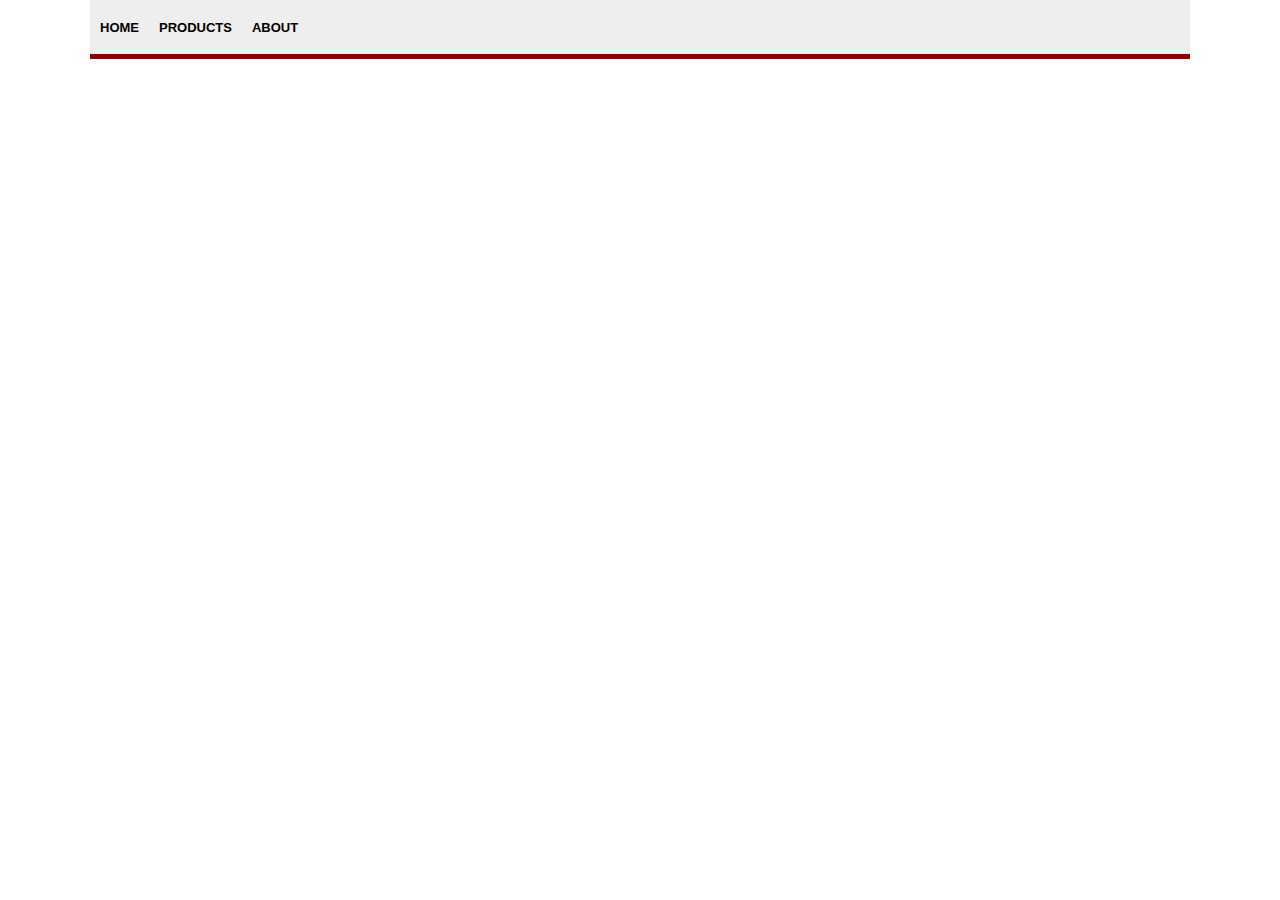
<file: Lab3/page1/index.html>
<!DOCTYPE html>
<html lang="en">
<head>
    <meta charset="UTF-8">
    <meta name="viewport" content="width=
    , initial-scale=1.0">
    <title>P1</title>
    <link rel="stylesheet" href="style.css">
</head>
<body>
<div id="container" >
    <nav>
        <div id="menu">
            <div class="dr-menu">
                <div class="menu-item">HOME</div>
                <div class="menu-item">PRODUCTS</div>
                <div class="menu-item">ABOUT</div>
                <div class="menu-item"></div>
            </div>

        </div>
    </nav>
</div>

</body>
</html>
</file>
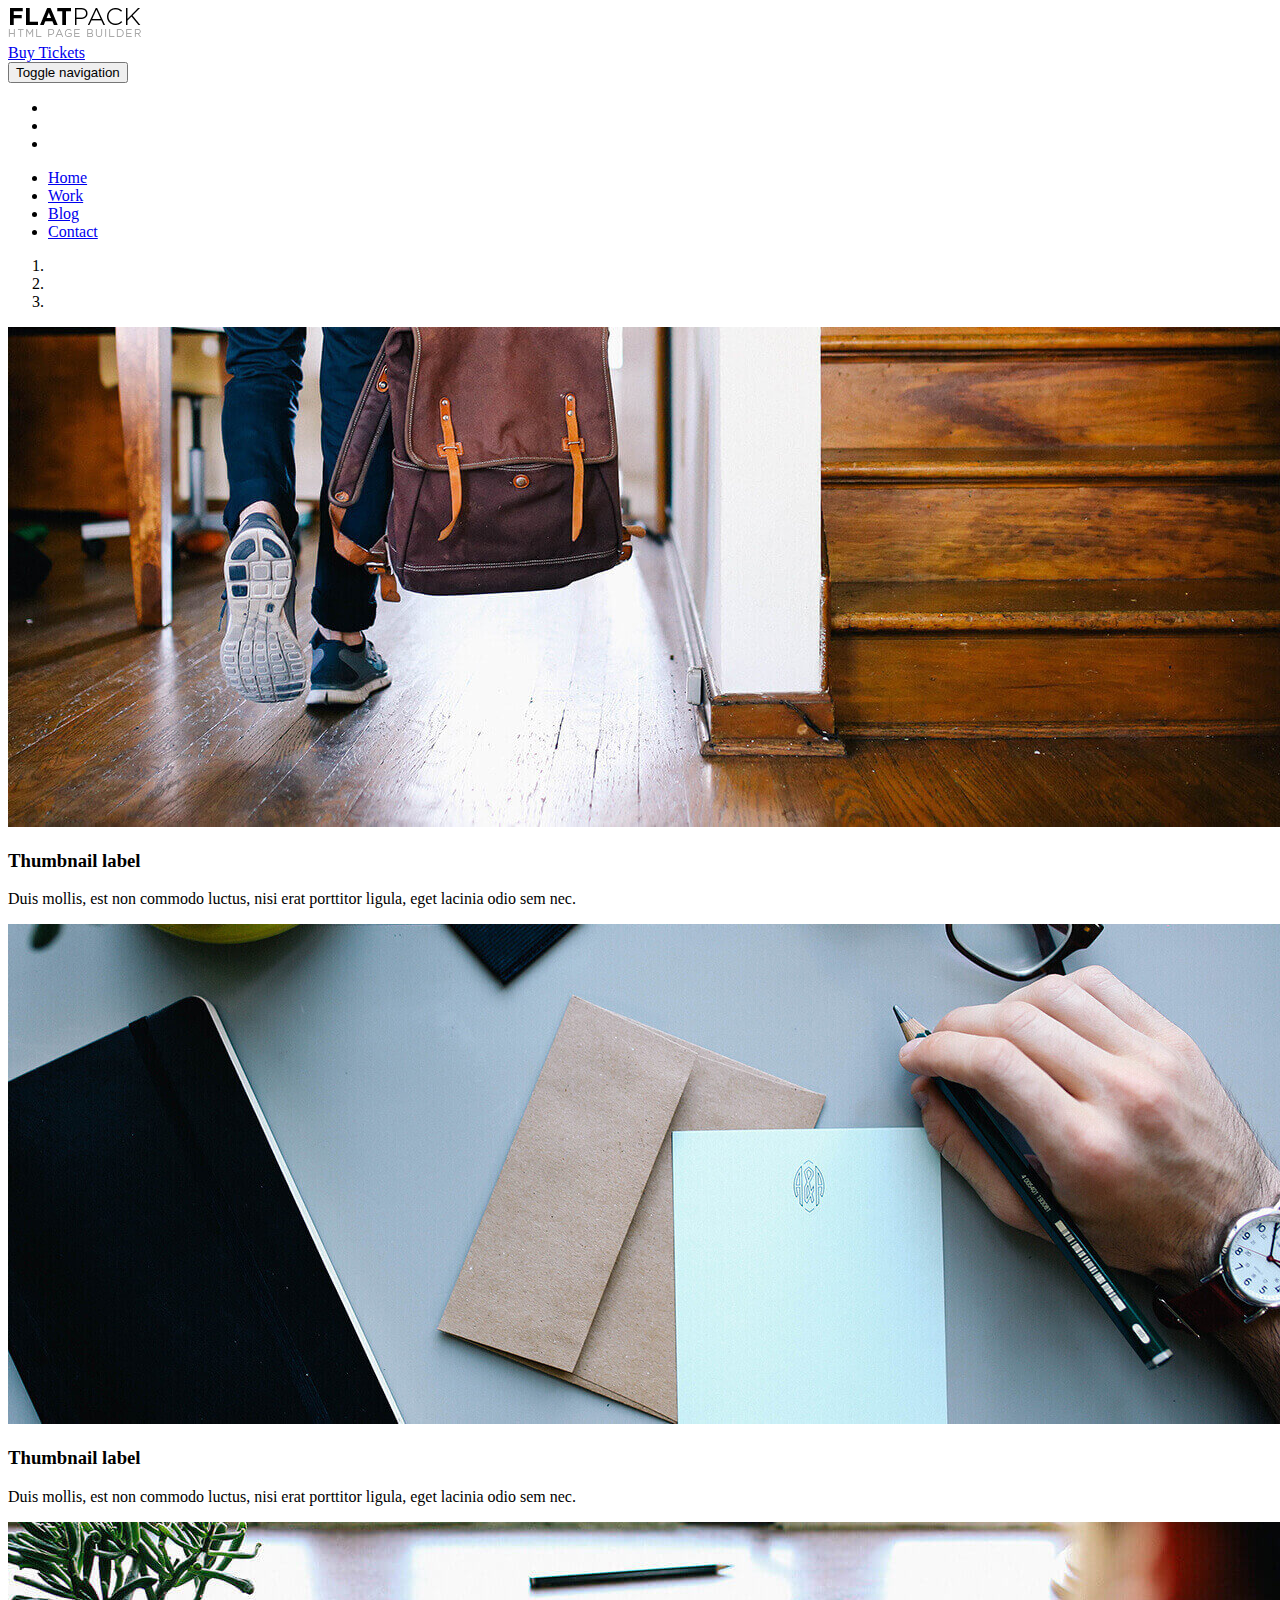
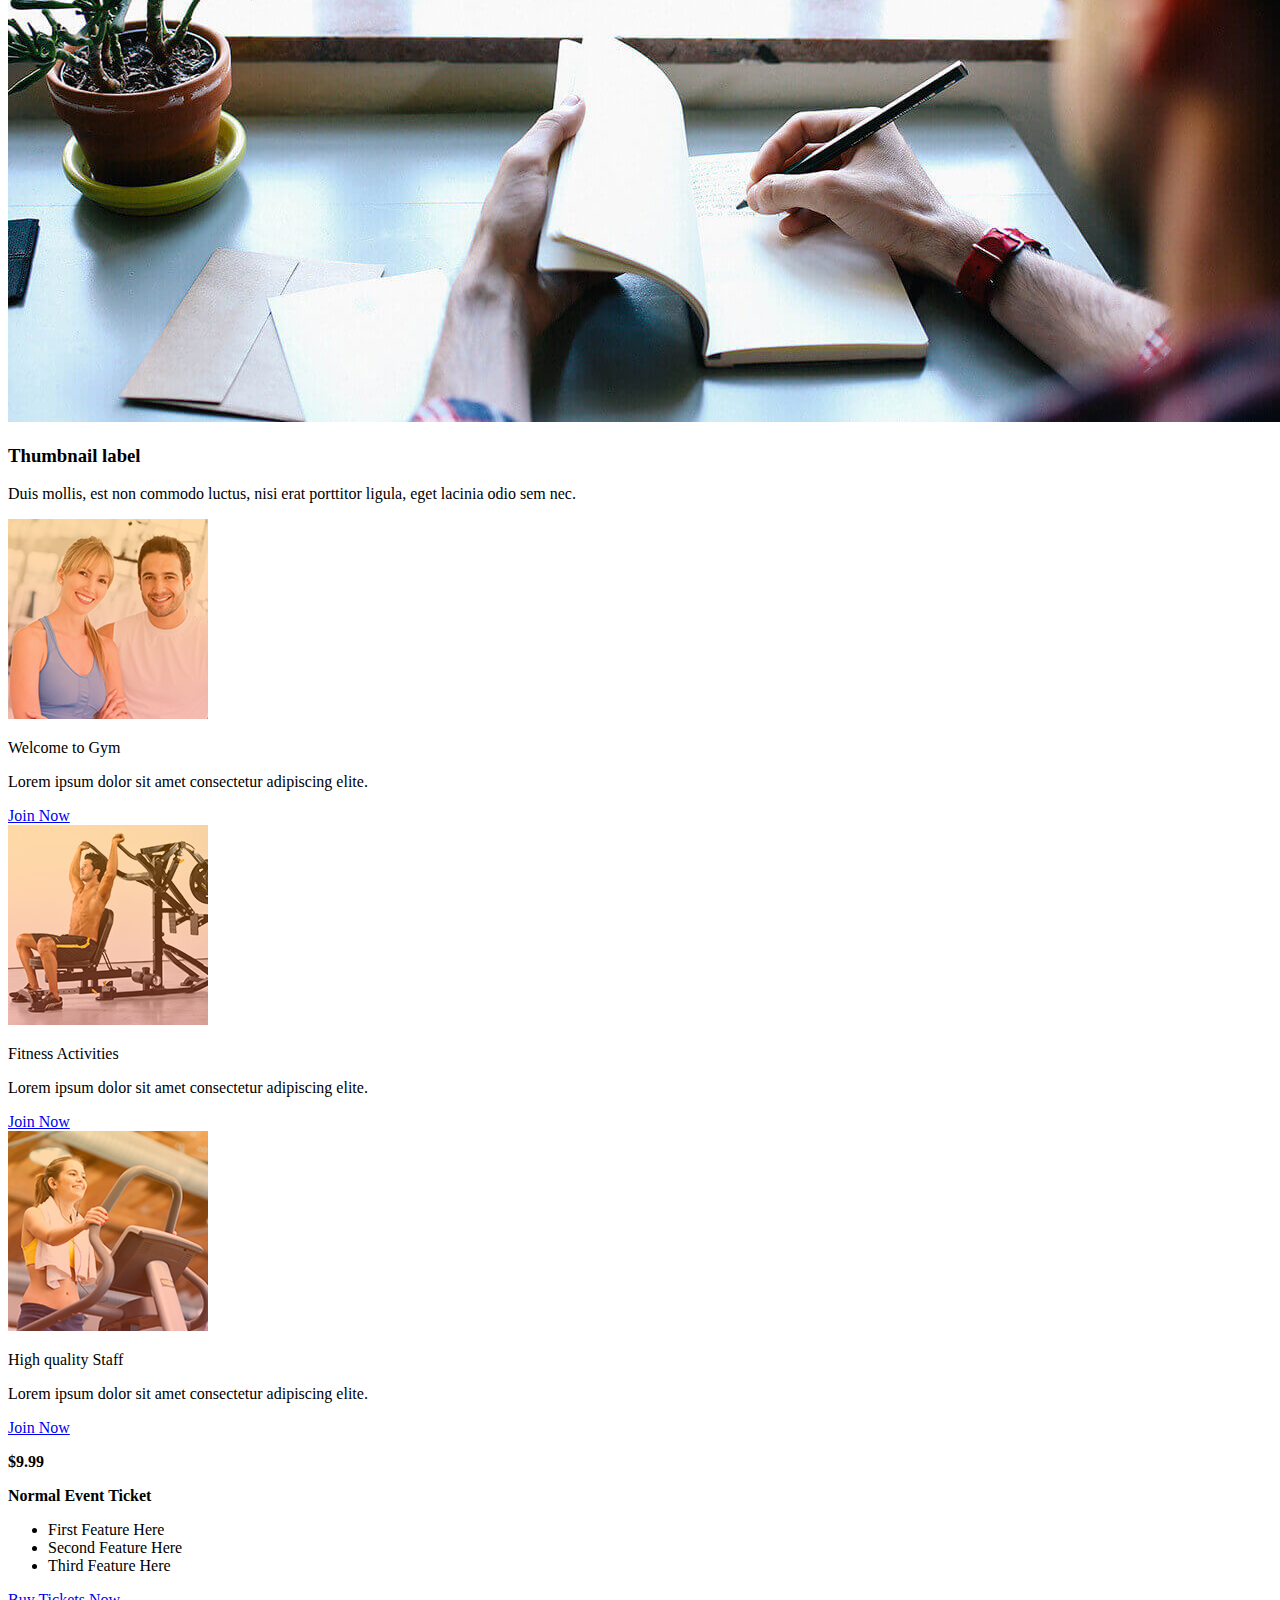
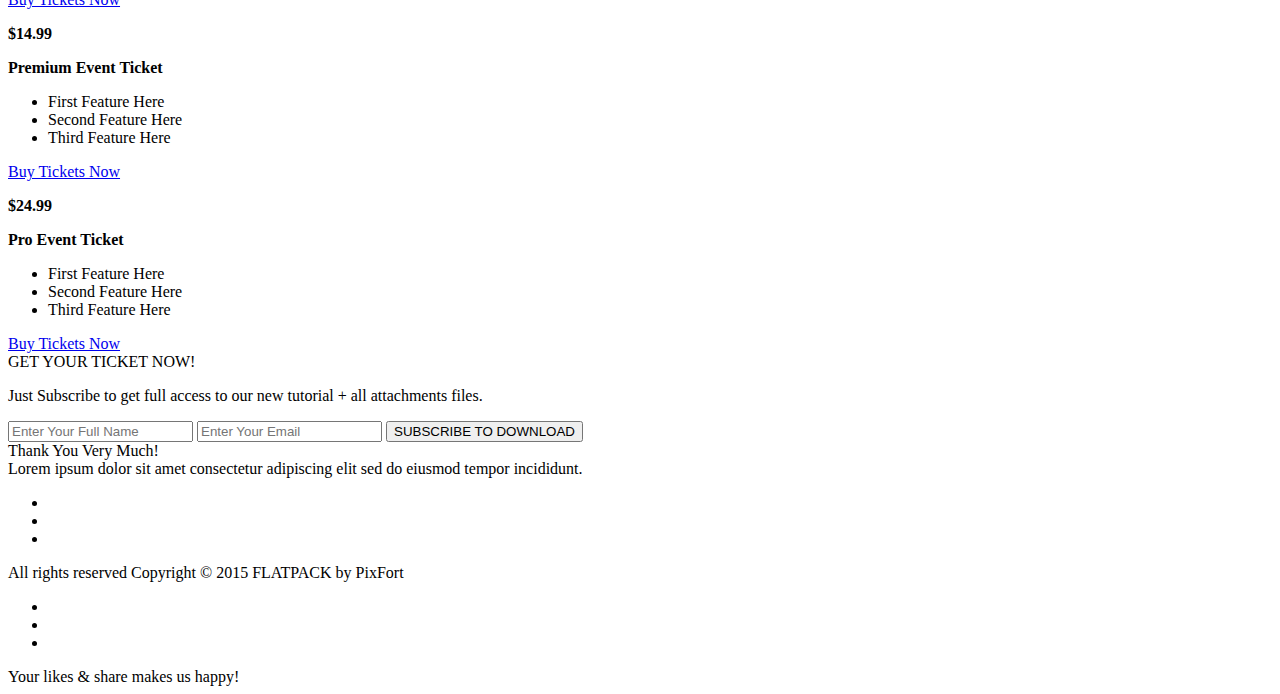
<file: Lab2/page b/page b/index.html>
<!DOCTYPE html>
<html lang="en">
<head>
    <meta charset="utf-8">
    <title></title>
    <link href="stylesheets/font-awesome.css" rel="stylesheet">
    <link rel="shortcut icon" href="images/favicon.ico">
    <link rel="apple-touch-icon" href="images/apple-touch-icon.png">
    <link rel="apple-touch-icon" sizes="72x72" href="images/apple-touch-icon-72x72.png">
    <link rel="apple-touch-icon" sizes="114x114" href="images/apple-touch-icon-114x114.png">
</head>
<body>
<div id="page" class="page">            
    <div class="light_gray_bg small_padding pix_builder_bg" id="section_text_2">
            <div class="container">
                <div class="eight columns alpha mobile_center">
                    <img class="extra_small_padding padding_left_10" src="images/main/logo.png" alt="">
                </div>
                <div class="eight columns omega right_text mobile_center">
                    <a href="#" class="pix_button btn_normal small_wide_button small_bold bold_text orange_bg ">
                        <span>Buy Tickets</span>
                    </a> 
                </div>
            </div>
        </div>


        <div class="" id="section_header_1">
            <div class="header_style header_nav_1 pix_builder_bg">
                <div class="container">
                    <div class="sixteen columns firas2">
                        <nav role="navigation" class="navbar navbar-white navbar-embossed navbar-lg pix_nav_1">
                            <div class="containerss">                            
                                <div class="navbar-header">
                                    <button data-target="#navbar-collapse-02" data-toggle="collapse" class="navbar-toggle" type="button">
                                        <span class="sr-only">Toggle navigation</span>
                                    </button>
                                    
                                </div>
                                <div class="padding_25 right_socials">
                                        <ul class="bottom-icons">
                                            <li><a class="pi pixicon-facebook2 light_gray" href="#fakelink"></a></li>
                                            <li><a class="pi pixicon-twitter2 light_gray" href="#fakelink"></a></li>
                                            <li><a class="pi pixicon-instagram light_gray" href="#fakelink"></a></li>
                                        </ul>
                                    </div>
                                <div id="navbar-collapse-02" class="collapse navbar-collapse">
                                    <ul class="nav navbar-nav navbar-left">
                                        <li class="active propClone"><a href="#">Home</a></li>
                                        <li class="propClone"><a href="#">Work</a></li>
                                        <li class="propClone"><a href="#">Blog</a></li>
                                        <li class="propClone"><a href="#">Contact</a></li>
                                    </ul>
                                </div><!-- /.navbar-collapse -->
                            </div><!-- /.container -->
                        </nav>
                    </div>
                </div><!-- container -->
            </div>
        </div>
		<div class="pixfort_pix_slider pix_builder_bg" id="section_slider">
        <div class="container">
            <div class="sixteen columns">
                <div id="myCarousel" class="carousel slide" data-interval="false">    					
                    <!-- Indicators -->
                    <ol class="carousel-indicators">
                        <li data-target="#myCarousel" data-slide-to="0" class="active"></li>
                        <li data-target="#myCarousel" data-slide-to="1"></li>
                        <li data-target="#myCarousel" data-slide-to="2"></li>
                    </ol>
                    <!-- Wrapper for slides -->
                    <div class="carousel-inner">
                        <div class="item active">
                            <img src="images/main/image-1.jpg" alt="">
                            <div class="carousel-caption editContent">
                                <h3>Thumbnail label</h3>
                                <p>Duis mollis, est non commodo luctus, nisi erat porttitor ligula, eget lacinia odio sem nec.</p>
                            </div>
                        </div>
                        <div class="item">
                            <img src="images/main/image-2.jpg" alt="">
                            <div class="carousel-caption editContent">
                                <h3>Thumbnail label</h3>
                                <p>Duis mollis, est non commodo luctus, nisi erat porttitor ligula, eget lacinia odio sem nec.</p>
                            </div>
                        </div>
                        <div class="item">
                            <img src="images/main/image-3.jpg" alt="">
                            <div class="carousel-caption editContent">
                                <h3>Thumbnail label</h3>
                                <p>Duis mollis, est non commodo luctus, nisi erat porttitor ligula, eget lacinia odio sem nec.</p>
                            </div>
                        </div>
                    </div>
                    <!-- Controls -->
                    <a class="left carousel-control fui-arrow-left" href="#myCarousel" data-slide="prev"></a>
                    <a class="right carousel-control fui-arrow-right" href="#myCarousel" data-slide="next"></a>
                </div>
            </div>
        </div><!-- /.container -->
    </div><div class="pixfort_gym_13 pix_builder_bg" id="section_gym_4">
    <div class="gym_life">
    	<div class="container">
    		<div class="sixteen columns  gym_life">

               <div class="top_padding">
                    <div class="one-third column alpha">
                        <div class="part_st">
                            <div class="img_gym_st"><img src="images/13_gym/1.jpg" class="logo_style" alt=""></div>
            				<div class="text_gym_style">
            					<p class="gym_st"><span class="editContent">Welcome to Gym</span></p>
            					<p class="gym_text"><span class="editContent">Lorem ipsum dolor sit amet consectetur adipiscing elite.</span></p>
            				</div>

                            <span class="link_3_btn editContent"><a class="slow_fade pix_text" href="#">Join Now</a></span>
                        </div>
                    </div>
                    <div class="one-third column ">
                        <div class="part_st">
        					<div class="img_gym_st"><img src="images/13_gym/2.jpg" class="logo_style" alt=""></div>
            				<div class="text_gym_style">
            					<p class="gym_st"><span class="editContent">Fitness Activities</span></p>
            					<p class="gym_text"><span class="editContent">Lorem ipsum dolor sit amet consectetur adipiscing elite.</span></p>
            				</div>
                            <span class="link_3_btn editContent"><a class="slow_fade pix_text" href="#">Join Now</a></span>
                        </div>
                    </div>
                    <div class="one-third column  omega">
                        <div class="part_st">
        					<div class="img_gym_st"><img src="images/13_gym/3.jpg" class="logo_style" alt=""></div>
            				<div class="text_gym_style">
            					<p class="gym_st"><span class="editContent">High quality Staff</span></p>
            					<p class="gym_text"><span class="editContent">Lorem ipsum dolor sit amet consectetur adipiscing elite.</span></p>
            				</div>
                            <span class="link_3_btn editContent">
                                    <a class="slow_fade pix_text" href="#">Join Now</a>
                            </span>
                        </div>
                    </div>
                </div>
        	</div>
    	</div>
    </div>
    </div><div class="center_text  padding_bottom_60 light_gray_bg pix_builder_bg" id="section_intro_title">
            <div class="container ">       
                    <div class="one-third column">
                        <div class="flat_pricing pix_builder_bg">
                            <p class="big_title blue_text editContent">
                                <strong>$9.99</strong>
                            </p>
                            <p class="light_gray editContent">
                                <strong>Normal Event Ticket</strong>
                            </p>
                            <ul class="flat_pricing_list light_gray">
                                <li class="pix_text">
                                    <span class="editContent">
                                        First Feature Here
                                    </span>
                                </li>
                                <li class="pix_text">
                                    <span class="editContent">
                                        Second Feature Here
                                    </span>
                                </li>
                                <li class="pix_text">
                                    <span class="editContent">
                                        Third Feature Here
                                    </span>
                                </li>
                            </ul>
                            <a href="#" class="active_bg_open pix_button btn_normal btn_big bold_text blue_bg ">
                                <span>Buy Tickets Now</span>
                            </a> 
                        </div>
                    </div>
                    <div class="one-third column">
                        <div class="flat_pricing pix_builder_bg">
                            <p class="big_title orange margin_bottom_10 editContent">
                                <strong>$14.99</strong>
                            </p>
                            <p class="light_gray editContent">
                                <strong>Premium Event Ticket</strong>
                            </p>
                            <ul class="flat_pricing_list light_gray">
                                <li class="pix_text">
                                    <span class="editContent">
                                        First Feature Here
                                    </span>
                                </li>
                                <li class="pix_text">
                                    <span class="editContent">
                                        Second Feature Here
                                    </span>
                                </li>
                                <li class="pix_text">
                                    <span class="editContent">
                                        Third Feature Here
                                    </span>
                                </li>
                            </ul>
                            <a href="#" class="active_bg_open pix_button btn_normal btn_big bold_text orange_bg ">
                                <span>Buy Tickets Now</span>
                            </a> 
                        </div>
                    </div>
                    <div class="one-third column">
                        <div class="flat_pricing pix_builder_bg">
                            <p class="big_title blue_text editContent">
                                <strong>$24.99</strong>
                            </p>
                            <p class="light_gray editContent">
                                <strong>Pro Event Ticket</strong>
                            </p>
                            <ul class="flat_pricing_list light_gray">
                                <li class="pix_text">
                                    <span class="editContent">
                                        First Feature Here
                                    </span>
                                </li>
                                <li class="pix_text">
                                    <span class="editContent">
                                        Second Feature Here
                                    </span>
                                </li>
                                <li class="pix_text">
                                    <span class="editContent">
                                        Third Feature Here
                                    </span>
                                </li>
                            </ul>
                            <a href="#" class="active_bg_open pix_button btn_normal btn_big bold_text blue_bg ">
                                <span>Buy Tickets Now</span>
                            </a> 
                        </div>
                    </div>
            </div>
        </div><div class="pixfort_party_15" id="section_party_3">
        <div class="subscribe pix_builder_bg">
            <div class="container">
                <div class="sixteen columns">
                    <div class="text_input pix_builder_bg">
                        <div class="headtext_style">
                            <span class="editContent">
                                <span class="pix_text">
                                    GET YOUR TICKET NOW!
                                </span>
                            </span>
                        </div>
                        <div class="segment pix_builder_bg"></div>
                        <span class="editContent">
                            <p class="subtext_style">
                                Just Subscribe to get full access to our new tutorial + all attachments files.
                            </p>
                        </span>
                        <div class="contact_st">
                            <form id="contact_form" pix-confirm="hidden_pix_15">
                                <div id="result"></div>
                                <input type="text" name="name" id="name" placeholder="Enter Your Full Name" class="pix_text">
                                <input type="email" name="email" id="email" placeholder="Enter Your Email" class="pix_text">
                                <button class="subscribe_btn pix_text" id="submit_btn_15">
                                    <span class="editContent">SUBSCRIBE TO DOWNLOAD</span>
                                </button>
                            </form>
                        </div>
                    </div>
                </div>
            </div>
        </div>
    </div>    
    <div id="hidden_pix_15" class="confirm_page confirm_page_15 pix_builder_bg">
        <div class="pixfort_party_15">
            <div class="confirm_header">
                <span class="editContent">
                    <span class="pix_text">
                        Thank You Very Much!
                    </span>
                </span>
            </div>
            <div class="confirm_text">
                <span class="editContent">
                    <span class="pix_text">
                        Lorem ipsum dolor sit amet consectetur adipiscing elit sed do eiusmod tempor incididunt.
                    </span>
                </span>
            </div>
            <div class="center_text padding_bottom_60">
                <ul class="bottom-icons confirm_icons center_text big_title pix_inline_block">
                    <li><a class="pi pixicon-facebook6 white" href="#fakelink"></a></li>
                    <li><a class="pi pixicon-twitter6 white" href="#fakelink"></a></li>
                    <li><a class="pi pixicon-googleplus7 white" href="#fakelink"></a></li>
                </ul>
            </div>
        </div>
    </div><div class="pixfort_party_15" id="section_party_4">
        <div class="foot_st pix_builder_bg">
           <div class="container">
                <div class="sixteen columns">
                    <div class="seven columns alpha">
                        <span class="editContent">
                            <span class="pix_text">
                                <span class="rights_st"> All rights reserved Copyright © 2015 FLATPACK by
                                    <span class="pixfort_st">PixFort</span>
                                </span>
                            </span>
                        </span>
                    </div>
                    <div class="nine columns omega ">
                        <div class="socbuttons">
                           <div class="soc_icons pix_builder_bg">
                                <ul class="bottom-icons">
                                    <li><a class="pi pixicon-facebook2 normal_gray" href="#fakelink"></a></li>
                                    <li><a class="pi pixicon-twitter2 normal_gray" href="#fakelink"></a></li>
                                    <li><a class="pi pixicon-instagram normal_gray" href="#fakelink"></a></li>
                                </ul>
                            </div>
                            <div class="likes_st">
                                <span class="editContent">
                                    <span class="pix_text">Your likes &amp; share makes us happy!</span>
                                </span>
                            </div>
                        </div>
                    </div>
                </div>
            </div>
        </div>
    </div></div>

</body>
</html>
</file>
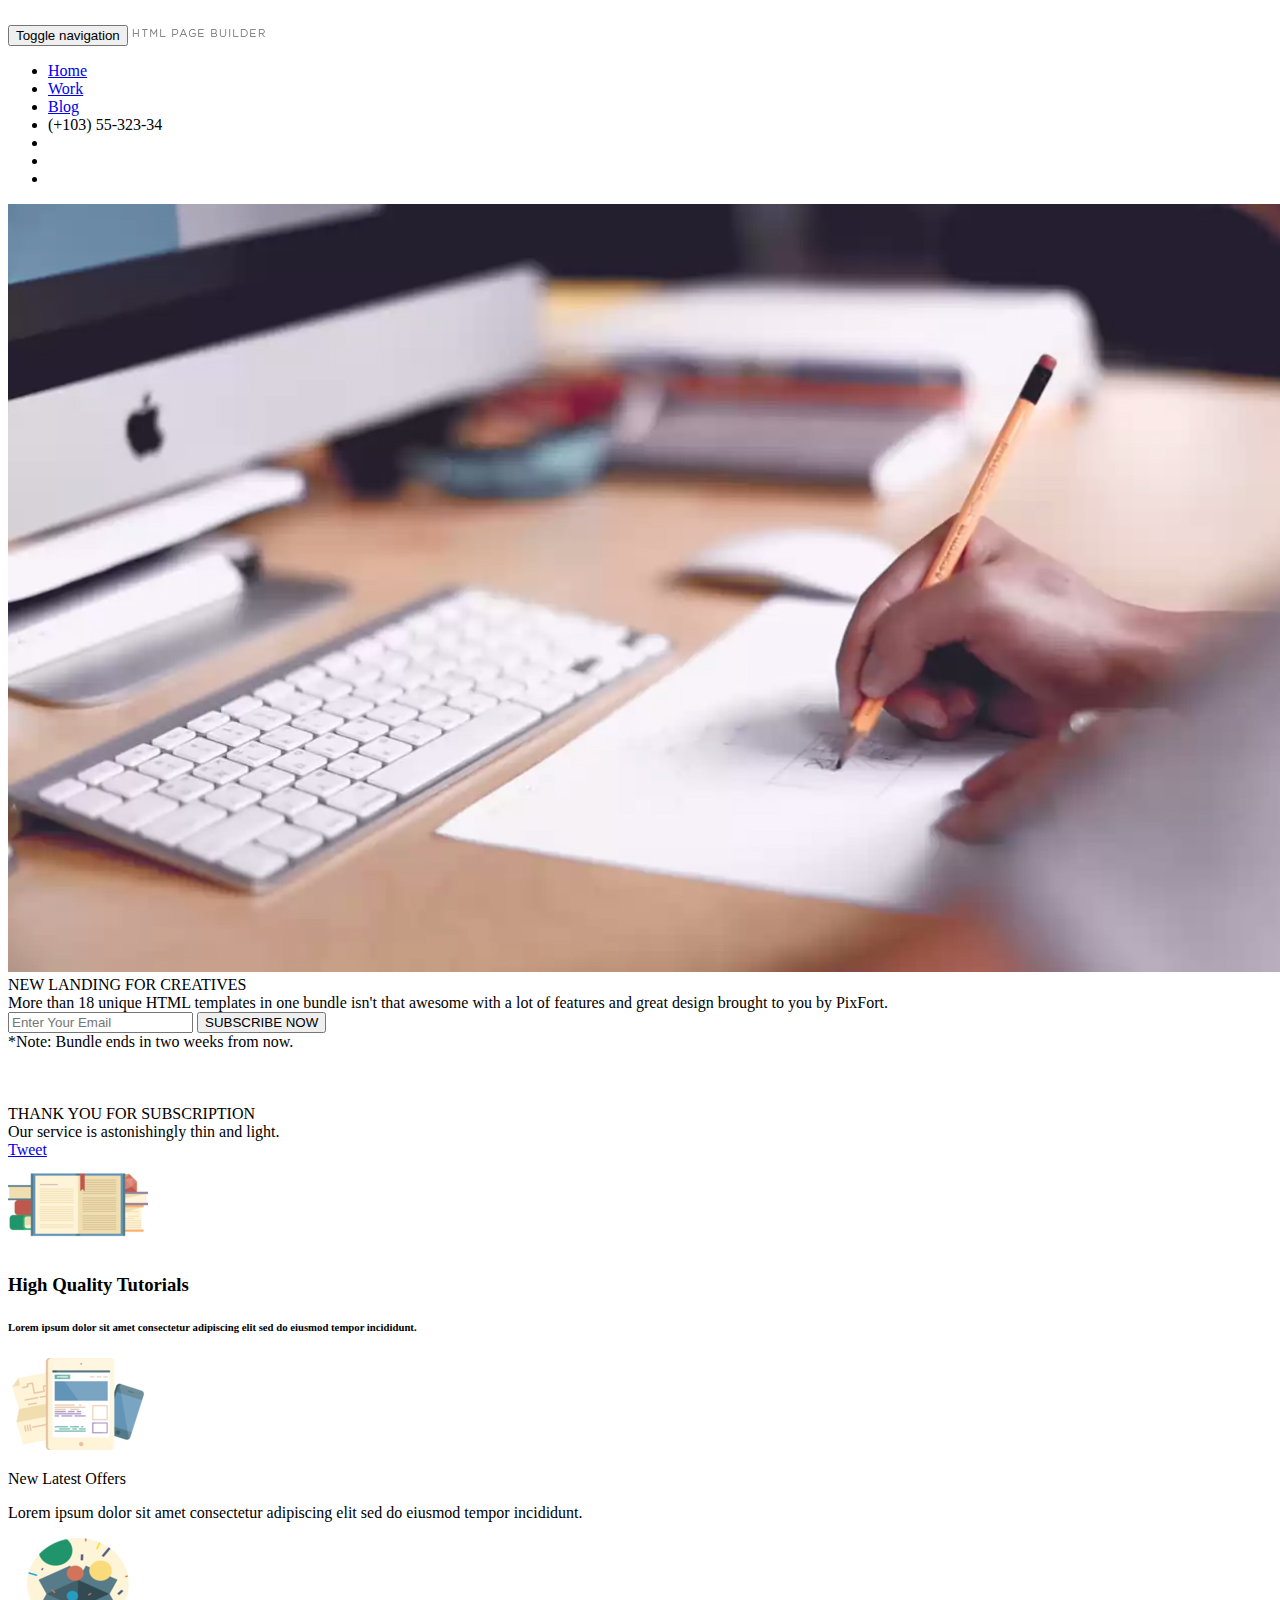
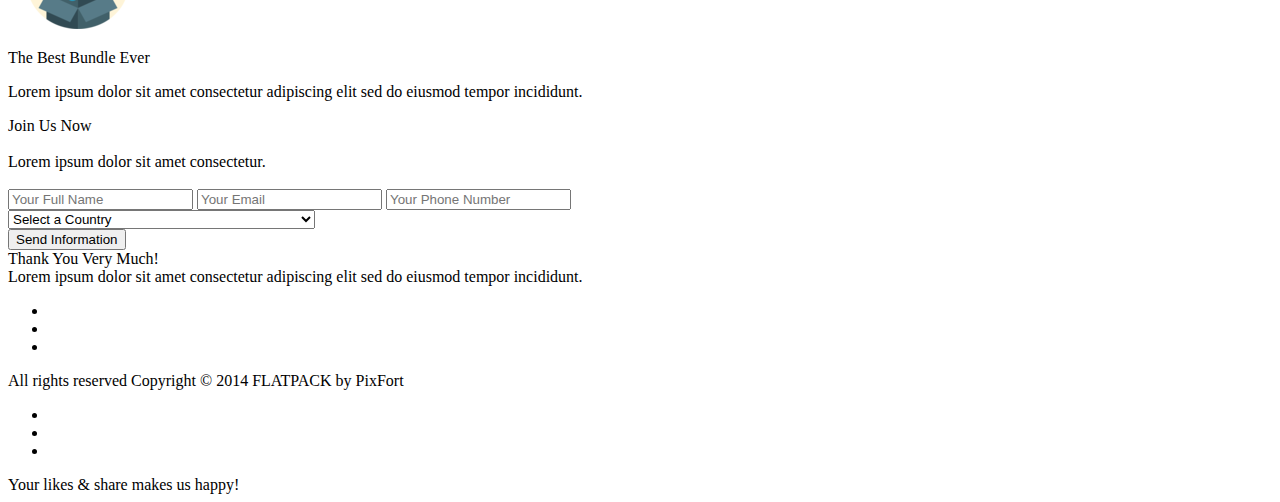
<file: Lab2/page c/page c/index.html>
<!DOCTYPE html>
<html lang="en">
<head>
    <meta charset="utf-8">
    <title></title>
    <link href="stylesheets/font-awesome.css" rel="stylesheet">
    <link rel="shortcut icon" href="images/favicon.ico">
    <link rel="apple-touch-icon" href="images/apple-touch-icon.png">
    <link rel="apple-touch-icon" sizes="72x72" href="images/apple-touch-icon-72x72.png">
    <link rel="apple-touch-icon" sizes="114x114" href="images/apple-touch-icon-114x114.png">

</head>
<body>

<div id="page" class="page">
<div class="pixfort_normal_1" id="section_header_2_dark">
        <div class=" header_nav_1 dark pix_builder_bg">
            <div class="container">
                <div class="sixteen columns firas2">
                    <nav role="navigation" class="navbar navbar-white navbar-embossed navbar-lg pix_nav_1">
                        <div class="containerss">
                            <div class="navbar-header">
                                <button data-target="#navbar-collapse-02" data-toggle="collapse" class="navbar-toggle pix_text" type="button">
                                    <span class="sr-only ">Toggle navigation</span>
                                </button>
                                <img src="images/main/logo-dark.png" class="pix_nav_logo" alt="">                
                            </div>
                            <div id="navbar-collapse-02" class="collapse navbar-collapse">
                                <ul class="nav navbar-nav navbar-right">
                                    <li class="active propClone"><a href="#">Home</a></li>
                                    <li class="propClone"><a href="#">Work</a></li>
                                    <li class="propClone"><a href="#">Blog</a></li>
                                    <li class="propClone"><span class="text_span editContent">(+103) 55-323-34</span></li>
                                    <li class="propClone icon-item"><a class="pi pixicon-facebook2" href="#fakelink"></a></li>
                                    <li class="propClone icon-item"><a class="pi pixicon-twitter2" href="#fakelink"></a></li>
                                    <li class="propClone icon-item"><a class="pi pixicon-instagram" href="#fakelink"></a></li>
                                </ul>
                            </div><!-- /.navbar-collapse -->
                        </div><!-- /.container -->
                    </nav>
                </div>
            </div><!-- container -->
        </div>
    </div><div class="pixfort_normal_1 creative_video_header" id="section_pix_4">
        <div class="has-video creative_header">
            <div class="mask"></div>
                <div class="pix_video_div section_video">
                    <video autoplay="" poster="images/video/video_bg.jpg" class="bgvid" loop="">
                        <source src="images/video/video_bg.webm" type="video/webm">
                        <source src="images/video/video_bg.mp4" type="video/mp4">
                        <source src="images/video/video_bg.ogv" type="video/ogv">
                    </video>
                </div>
                <div class="section_wrapper clearfix">
                    <div class="container">
                        <div class="sixteen columns context_style">
                            <div class="title_style">
                                <span class="editContent">
                                    <span class="pix_text">NEW LANDING FOR CREATIVES</span>
                                </span>
                            </div>
                            <div class="subtitle_style">
                                <span class="creative_h_text">
                                    <span class="editContent"><span class="pix_text">More than 18 unique HTML templates in one bundle isn't that awesome with a lot of features and great design brought to you by PixFort.</span></span>
                                </span>
                            </div>
                        <div class="email_subscribe pix_builder_bg">
                            <form id="contact_form" pix-confirm="hidden_pix_1">
                                <input type="email" name="email" id="email" placeholder="Enter Your Email" class="pix_text">
                                <button class="subscribe_btn pix_text" id="subscribe_btn_1">SUBSCRIBE NOW</button>
                                <div id="result"></div>
                            </form>
                        </div>
                        <div class="note_st">
                            <span class="creative_note"><span class="editContent"><span class="pix_text">*Note: Bundle ends in two weeks from now.</span></span></span>
                        </div>
                    </div>
                </div><!-- container -->
            </div>
        </div>
    </div>
    <div id="hidden_pix_1" class="confirm_page confirm_page_1 pix_builder_bg">
        <div class="pixfort_normal_1">
            <div class="confirm_logo">
                <span class="conf_img">
                    <img src="images/video/confirm1.png" alt="">
                </span>
            </div>
            <div class="confirm_header">
                <span class="editContent">
                    <span class="pix_text">THANK YOU FOR SUBSCRIPTION</span>
                </span>
            </div>
            <div class="confirm_text">
                <span class="editContent">
                    <span class="pix_text">Our service is astonishingly thin and light.</span>
                </span>
            </div>
            <div class="confirm_social">
                <div class="confirm_social_box pix_builder_bg">
                    <a href="https://twitter.com/share" class="twitter-share-button" data-via="pixfort" data-count="none">Tweet</a>
                        <span class="confirm_gp">
                            <span class="g-plusone " data-size="medium" data-annotation="none"></span>
                        </span>
                    <div class="fb-like" data-href="http://themeforest.net/item/flatpack-landing-pages-pack-with-page-builder/10591107" data-layout="button" data-action="like" data-show-faces="false" data-share="false"></div>
                </div>
            </div>
        </div>
    </div>
    <div class="section_pointer" pix-name="video"></div><div class="pixfort_university_6" id="section_university_5">
            <div class="join_us_section pix_builder_bg">
               <div class="container">
                <div class="sixteen columns">
                    <div class="ten columns  alpha">
                        <div class="zone_left">
                            <div class="psingle_item">
                             <div class="icon_st"> <img src="images/6_university/icon_1.png" alt=""></div>
                             <div class="text_st">
                                <h3 class="title_st editContent">High Quality Tutorials</h3>
                                <h6 class="subject_st editContent">Lorem ipsum dolor sit amet consectetur adipiscing elit sed do eiusmod tempor incididunt.</h6>
                            </div>
                        </div>
                        <div class="clearfix"></div>
                        <div class="psingle_item">
                         <div class="icon_st"> <img src="images/6_university/icon_2.png" alt=""></div>
                         <div class="text_st">
                            <p class="title_st editContent">New Latest Offers</p>
                            <p class="subject_st editContent">Lorem ipsum dolor sit amet consectetur adipiscing elit sed do eiusmod tempor incididunt.</p>
                        </div>
                    </div>
                    <div class="clearfix"></div>
                    <div class="psingle_item">
                     <div class="icon_st"> <img src="images/6_university/icon_3.png" alt=""></div>
                     <div class="text_st">
                        <p class="title_st editContent">The Best Bundle Ever</p>
                        <p class="subject_st editContent">Lorem ipsum dolor sit amet consectetur adipiscing elit sed do eiusmod tempor incididunt.</p>
                    </div>
                </div>
            </div>
        </div>
        <div class="six columns omega">
            <div class="substyle pix_builder_bg">
                <div class="title-style"><span class="editContent"><span class="pix_text">Join Us Now</span></span></div>
                <br>
                <div class="text-style">
                  <span class="editContent"><span class="pix_text">Lorem ipsum dolor sit amet consectetur.</span></span>
              </div><br>
              <div class="clearfix"></div>
              <form id="contact_form" pix-confirm="hidden_pix_6">
                <div id="result"></div>
                <input type="text" name="name" id="name" placeholder="Your Full Name" class="pix_text">
                <input type="email" name="email" id="email" placeholder="Your Email" class="pix_text">
                <input type="text" name="number" id="number" placeholder="Your Phone Number" class="pix_text">
                <div class="select_st">
                    <select id="countries" name="countries" class="pix_text">
                        <option value="">Select a Country</option>
                        <option value="Afghanistan">Afghanistan</option>
                        <option value="Aland Islands">Aland Islands</option>
                        <option value="Albania">Albania</option>
                        <option value="Algeria">Algeria</option>
                        <option value="American Samoa">American Samoa</option>
                        <option value="Andorra">Andorra</option>
                        <option value="Angola">Angola</option>
                        <option value="Anguilla">Anguilla</option>
                        <option value="Antarctica">Antarctica</option>
                        <option value="Antigua and Barbuda">Antigua and Barbuda</option>
                        <option value="Argentina">Argentina</option>
                        <option value="Armenia">Armenia</option>
                        <option value="Aruba">Aruba</option>
                        <option value="Australia">Australia</option>
                        <option value="Austria">Austria</option>
                        <option value="Azerbaijan">Azerbaijan</option>
                        <option value="Bahamas">Bahamas</option>
                        <option value="Bahrain">Bahrain</option>
                        <option value="Bangladesh">Bangladesh</option>
                        <option value="Barbados">Barbados</option>
                        <option value="Belarus">Belarus</option>
                        <option value="Belgium">Belgium</option>
                        <option value="Belize">Belize</option>
                        <option value="Benin">Benin</option>
                        <option value="Bermuda">Bermuda</option>
                        <option value="Bhutan">Bhutan</option>
                        <option value="Bolivia">Bolivia</option>
                        <option value="Bosnia and Herzegovina">Bosnia and Herzegovina</option>
                        <option value="Botswana">Botswana</option>
                        <option value="Bouvet Island">Bouvet Island</option>
                        <option value="Brazil">Brazil</option>
                        <option value="British Indian Ocean Territory">British Indian Ocean Territory</option>
                        <option value="Brunei Darussalam">Brunei Darussalam</option>
                        <option value="Bulgaria">Bulgaria</option>
                        <option value="Burkina Faso">Burkina Faso</option>
                        <option value="Burundi">Burundi</option>
                        <option value="Cambodia">Cambodia</option>
                        <option value="Cameroon">Cameroon</option>
                        <option value="Canada">Canada</option>
                        <option value="Cape Verde">Cape Verde</option>
                        <option value="Cayman Islands">Cayman Islands</option>
                        <option value="Central African Republic">Central African Republic</option>
                        <option value="Chad">Chad</option>
                        <option value="Chile">Chile</option>
                        <option value="China">China</option>
                        <option value="Christmas Island">Christmas Island</option>
                        <option value="Cocos (Keeling) Islands">Cocos (Keeling) Islands</option>
                        <option value="Colombia">Colombia</option>
                        <option value="Comoros">Comoros</option>
                        <option value="Congo">Congo</option>
                        <option value="Congo, The Democratic Republic of The">Congo, The Democratic Republic of The</option>
                        <option value="Cook Islands">Cook Islands</option>
                        <option value="Costa Rica">Costa Rica</option>
                        <option value="Cote D'ivoire">Cote D'ivoire</option>
                        <option value="Croatia">Croatia</option>
                        <option value="Cuba">Cuba</option>
                        <option value="Cyprus">Cyprus</option>
                        <option value="Czech Republic">Czech Republic</option>
                        <option value="Denmark">Denmark</option>
                        <option value="Djibouti">Djibouti</option>
                        <option value="Dominica">Dominica</option>
                        <option value="Dominican Republic">Dominican Republic</option>
                        <option value="Ecuador">Ecuador</option>
                        <option value="Egypt">Egypt</option>
                        <option value="El Salvador">El Salvador</option>
                        <option value="Equatorial Guinea">Equatorial Guinea</option>
                        <option value="Eritrea">Eritrea</option>
                        <option value="Estonia">Estonia</option>
                        <option value="Ethiopia">Ethiopia</option>
                        <option value="Falkland Islands (Malvinas)">Falkland Islands (Malvinas)</option>
                        <option value="Faroe Islands">Faroe Islands</option>
                        <option value="Fiji">Fiji</option>
                        <option value="Finland">Finland</option>
                        <option value="France">France</option>
                        <option value="French Guiana">French Guiana</option>
                        <option value="French Polynesia">French Polynesia</option>
                        <option value="French Southern Territories">French Southern Territories</option>
                        <option value="Gabon">Gabon</option>
                        <option value="Gambia">Gambia</option>
                        <option value="Georgia">Georgia</option>
                        <option value="Germany">Germany</option>
                        <option value="Ghana">Ghana</option>
                        <option value="Gibraltar">Gibraltar</option>
                        <option value="Greece">Greece</option>
                        <option value="Greenland">Greenland</option>
                        <option value="Grenada">Grenada</option>
                        <option value="Guadeloupe">Guadeloupe</option>
                        <option value="Guam">Guam</option>
                        <option value="Guatemala">Guatemala</option>
                        <option value="Guernsey">Guernsey</option>
                        <option value="Guinea">Guinea</option>
                        <option value="Guinea-bissau">Guinea-bissau</option>
                        <option value="Guyana">Guyana</option>
                        <option value="Haiti">Haiti</option>
                        <option value="Heard Island and Mcdonald Islands">Heard Island and Mcdonald Islands</option>
                        <option value="Holy See (Vatican City State)">Holy See (Vatican City State)</option>
                        <option value="Honduras">Honduras</option>
                        <option value="Hong Kong">Hong Kong</option>
                        <option value="Hungary">Hungary</option>
                        <option value="Iceland">Iceland</option>
                        <option value="India">India</option>
                        <option value="Indonesia">Indonesia</option>
                        <option value="Iran, Islamic Republic of">Iran, Islamic Republic of</option>
                        <option value="Iraq">Iraq</option>
                        <option value="Ireland">Ireland</option>
                        <option value="Isle of Man">Isle of Man</option>
                        <option value="Israel">Israel</option>
                        <option value="Italy">Italy</option>
                        <option value="Jamaica">Jamaica</option>
                        <option value="Japan">Japan</option>
                        <option value="Jersey">Jersey</option>
                        <option value="Jordan">Jordan</option>
                        <option value="Kazakhstan">Kazakhstan</option>
                        <option value="Kenya">Kenya</option>
                        <option value="Kiribati">Kiribati</option>
                        <option value="Korea, Democratic People's Republic of">Korea, Democratic People's Republic of</option>
                        <option value="Korea, Republic of">Korea, Republic of</option>
                        <option value="Kuwait">Kuwait</option>
                        <option value="Kyrgyzstan">Kyrgyzstan</option>
                        <option value="Lao People's Democratic Republic">Lao People's Democratic Republic</option>
                        <option value="Latvia">Latvia</option>
                        <option value="Lebanon">Lebanon</option>
                        <option value="Lesotho">Lesotho</option>
                        <option value="Liberia">Liberia</option>
                        <option value="Libyan Arab Jamahiriya">Libyan Arab Jamahiriya</option>
                        <option value="Liechtenstein">Liechtenstein</option>
                        <option value="Lithuania">Lithuania</option>
                        <option value="Luxembourg">Luxembourg</option>
                        <option value="Macao">Macao</option>
                        <option value="Macedonia, The Former Yugoslav Republic of">Macedonia, The Former Yugoslav Republic of</option>
                        <option value="Madagascar">Madagascar</option>
                        <option value="Malawi">Malawi</option>
                        <option value="Malaysia">Malaysia</option>
                        <option value="Maldives">Maldives</option>
                        <option value="Mali">Mali</option>
                        <option value="Malta">Malta</option>
                        <option value="Marshall Islands">Marshall Islands</option>
                        <option value="Martinique">Martinique</option>
                        <option value="Mauritania">Mauritania</option>
                        <option value="Mauritius">Mauritius</option>
                        <option value="Mayotte">Mayotte</option>
                        <option value="Mexico">Mexico</option>
                        <option value="Micronesia, Federated States of">Micronesia, Federated States of</option>
                        <option value="Moldova, Republic of">Moldova, Republic of</option>
                        <option value="Monaco">Monaco</option>
                        <option value="Mongolia">Mongolia</option>
                        <option value="Montenegro">Montenegro</option>
                        <option value="Montserrat">Montserrat</option>
                        <option value="Morocco">Morocco</option>
                        <option value="Mozambique">Mozambique</option>
                        <option value="Myanmar">Myanmar</option>
                        <option value="Namibia">Namibia</option>
                        <option value="Nauru">Nauru</option>
                        <option value="Nepal">Nepal</option>
                        <option value="Netherlands">Netherlands</option>
                        <option value="Netherlands Antilles">Netherlands Antilles</option>
                        <option value="New Caledonia">New Caledonia</option>
                        <option value="New Zealand">New Zealand</option>
                        <option value="Nicaragua">Nicaragua</option>
                        <option value="Niger">Niger</option>
                        <option value="Nigeria">Nigeria</option>
                        <option value="Niue">Niue</option>
                        <option value="Norfolk Island">Norfolk Island</option>
                        <option value="Northern Mariana Islands">Northern Mariana Islands</option>
                        <option value="Norway">Norway</option>
                        <option value="Oman">Oman</option>
                        <option value="Pakistan">Pakistan</option>
                        <option value="Palau">Palau</option>
                        <option value="Palestinian Territory, Occupied">Palestinian Territory, Occupied</option>
                        <option value="Panama">Panama</option>
                        <option value="Papua New Guinea">Papua New Guinea</option>
                        <option value="Paraguay">Paraguay</option>
                        <option value="Peru">Peru</option>
                        <option value="Philippines">Philippines</option>
                        <option value="Pitcairn">Pitcairn</option>
                        <option value="Poland">Poland</option>
                        <option value="Portugal">Portugal</option>
                        <option value="Puerto Rico">Puerto Rico</option>
                        <option value="Qatar">Qatar</option>
                        <option value="Reunion">Reunion</option>
                        <option value="Romania">Romania</option>
                        <option value="Russian Federation">Russian Federation</option>
                        <option value="Rwanda">Rwanda</option>
                        <option value="Saint Helena">Saint Helena</option>
                        <option value="Saint Kitts and Nevis">Saint Kitts and Nevis</option>
                        <option value="Saint Lucia">Saint Lucia</option>
                        <option value="Saint Pierre and Miquelon">Saint Pierre and Miquelon</option>
                        <option value="Saint Vincent and The Grenadines">Saint Vincent and The Grenadines</option>
                        <option value="Samoa">Samoa</option>
                        <option value="San Marino">San Marino</option>
                        <option value="Sao Tome and Principe">Sao Tome and Principe</option>
                        <option value="Saudi Arabia">Saudi Arabia</option>
                        <option value="Senegal">Senegal</option>
                        <option value="Serbia">Serbia</option>
                        <option value="Seychelles">Seychelles</option>
                        <option value="Sierra Leone">Sierra Leone</option>
                        <option value="Singapore">Singapore</option>
                        <option value="Slovakia">Slovakia</option>
                        <option value="Slovenia">Slovenia</option>
                        <option value="Solomon Islands">Solomon Islands</option>
                        <option value="Somalia">Somalia</option>
                        <option value="South Africa">South Africa</option>
                        <option value="South Georgia and The South Sandwich Islands">South Georgia and The South Sandwich Islands</option>
                        <option value="Spain">Spain</option>
                        <option value="Sri Lanka">Sri Lanka</option>
                        <option value="Sudan">Sudan</option>
                        <option value="Suriname">Suriname</option>
                        <option value="Svalbard and Jan Mayen">Svalbard and Jan Mayen</option>
                        <option value="Swaziland">Swaziland</option>
                        <option value="Sweden">Sweden</option>
                        <option value="Switzerland">Switzerland</option>
                        <option value="Syrian Arab Republic">Syrian Arab Republic</option>
                        <option value="Taiwan, Province of China">Taiwan, Province of China</option>
                        <option value="Tajikistan">Tajikistan</option>
                        <option value="Tanzania, United Republic of">Tanzania, United Republic of</option>
                        <option value="Thailand">Thailand</option>
                        <option value="Timor-leste">Timor-leste</option>
                        <option value="Togo">Togo</option>
                        <option value="Tokelau">Tokelau</option>
                        <option value="Tonga">Tonga</option>
                        <option value="Trinidad and Tobago">Trinidad and Tobago</option>
                        <option value="Tunisia">Tunisia</option>
                        <option value="Turkey">Turkey</option>
                        <option value="Turkmenistan">Turkmenistan</option>
                        <option value="Turks and Caicos Islands">Turks and Caicos Islands</option>
                        <option value="Tuvalu">Tuvalu</option>
                        <option value="Uganda">Uganda</option>
                        <option value="Ukraine">Ukraine</option>
                        <option value="United Arab Emirates">United Arab Emirates</option>
                        <option value="United Kingdom">United Kingdom</option>
                        <option value="United States">United States</option>
                        <option value="United States Minor Outlying Islands">United States Minor Outlying Islands</option>
                        <option value="Uruguay">Uruguay</option>
                        <option value="Uzbekistan">Uzbekistan</option>
                        <option value="Vanuatu">Vanuatu</option>
                        <option value="Venezuela">Venezuela</option>
                        <option value="Viet Nam">Viet Nam</option>
                        <option value="Virgin Islands, British">Virgin Islands, British</option>
                        <option value="Virgin Islands, U.S.">Virgin Islands, U.S.</option>
                        <option value="Wallis and Futuna">Wallis and Futuna</option>
                        <option value="Western Sahara">Western Sahara</option>
                        <option value="Yemen">Yemen</option>
                        <option value="Zambia">Zambia</option>
                        <option value="Zimbabwe">Zimbabwe</option>

                    </select>
                </div>
                <span class="send_btn">
                    <button type="submit" class="submit_btn pix_text" id="submit_btn_6">
                        <span class="editContent">Send Information</span>
                    </button>
                </span>
            </form>
            <div class="clearfix"></div>
        </div>
    </div>
</div>
</div><!-- container -->
</div>
</div>
<div id="hidden_pix_6" class="confirm_page confirm_page_6 pix_builder_bg">
  <div class="pixfort_university_6">
      
      <div class="confirm_header"><span class="editContent"><span class="pix_text">Thank You Very Much!</span></span></div>
      <div class="confirm_text">
        <span class="editContent"><span class="pix_text">Lorem ipsum dolor sit amet consectetur adipiscing elit sed do eiusmod tempor incididunt.</span></span>
    </div>
    <div class="center_text padding_bottom_60">
        <ul class="bottom-icons confirm_icons center_text big_title pix_inline_block">
            <li><a class="pi pixicon-facebook6 white" href="#fakelink"></a></li>
            <li><a class="pi pixicon-twitter6 white" href="#fakelink"></a></li>
            <li><a class="pi pixicon-googleplus7 white" href="#fakelink"></a></li>
        </ul>
    </div>
</div>
</div><div class="pixfort_ecourse_8" id="section_ecourse_7">

		<div class="foot_st pix_builder_bg">
			<div class="container ">
				<div class="sixteen columns bg_foot">
					<div class="seven columns alpha">
						<span class="editContent"><span class="pix_text"><span class="rights_st"> All rights reserved Copyright © 2014 FLATPACK by
							<span class="pixfort_st">PixFort</span>
						</span></span></span>
					</div>


					<div class="nine columns omega ">
						<div class="socbuttons">
							<div class="soc_icons pix_builder_bg">
								<ul class="bottom-icons">
		                            <li><a class="pi pixicon-facebook2 normal_gray" href="#fakelink"></a></li>
		                            <li><a class="pi pixicon-twitter2 normal_gray" href="#fakelink"></a></li>
		                            <li><a class="pi pixicon-instagram normal_gray" href="#fakelink"></a></li>
		                        </ul>
							</div>
							<div class="likes_st"><span class="editContent"><span class="pix_text">Your likes &amp; share makes us happy!</span></span></div>
						</div>
					</div>
				</div>
			</div>
		</div>
	</div></div>

</body>
</html>
</file>
<file: style.css>
ul, li{
    list-style: none;
}

.Process{
    border: 2px solid black;
    width: 665px;
    height: 342px;
}
.header{
    border: 1px solid black;
    background: darkgray;
    margin: 2px;
    width: 655px;
    height: 72px;
}
.header h1{
    margin-top: 0px;
}

.left,
.center{
    display: inline-block; /* Hiển thị cùng hàng ngang */
    vertical-align: top; /* Đảm bảo các phần tử nằm trên cùng một đường dọc */
    /*width: 50%; !* Chia ngang không gian 50% cho mỗi phần tử *!*/
    box-sizing: border-box; /* Đảm bảo padding và border không làm thay đổi kích thước tổng cộng */


}


.left ul{
    padding: 0;
    margin: 0;
}

.left ul li{
    padding: 0;
    margin: 0;
}
.left ul{
    padding: 0;
    margin: 0;
    text-align: left;
}

.left{
    border: 1.5px solid black;
    background: yellow;
    height: 232px;
    width: 143px;
    margin-left: 2px;

}

.left ul li a{
    font-weight: bold;
}
.center{

    border: 1.5px solid black;
    width: 510px;
    height: 232px;

}

.center p{
    padding: 0;
    margin: 0;
}

.footer{
    border: 1.5px solid black;
    width: 655px;
    height: 24px;
    margin: 1.5px;
    background: darkgray;
}

.footer p{
    padding: 0;
    margin: 0;
    text-align: center;
}

.headerSection{
    width: 655px;
    height: 441px;
    border: 2px solid black;
    margin-top: 20px;
}
.headers{
    width: 655px;
    height: 114px;
    border-bottom: 2px solid black;
}

.headers .header1{
    height: 50px;
    border-bottom: 2px solid black;
    text-align: center;
}

.headers .header1 .h1{
    padding-top: 20px;
}

.headers .header1 .h2{
    padding-top: 10px;
}
.center1 {
    width: 655px;
    height: 229px;
    border-bottom: 2px solid black;
    padding: 0;
    margin: 0;
    display: flex; /* Biến thành flex container */
    align-items: center; /* Căn giữa theo chiều dọc */
}




.center1 .index {
    padding: 0;
    margin: 0;
    width: 125px;
    height: 228px;
    text-align: center;
    display: flex; /* Biến thành flex container */
    flex-direction: column; /* Xếp các phần tử con theo chiều dọc */
    justify-content: center; /* Căn giữa theo chiều ngang */
    align-items: center; /* Căn giữa theo chiều dọc */
    border-right: 2px solid black;

}

.footer1{
    text-align: center;
}

.last{
    margin-top: 20px;
    border: 0.5px solid black;
    width: 900.5px;

}

.HeaserSection{
    width: 900px;
    height: 120px;
    border: 2px solid black;
    text-align: center;
    font-family: Arial;
    font-size: 25px;
    background: #F7BE81;
}

.HeaserSection p,
.CompanyImage p{
    color: white;
}
.CompanyImage{
    margin-top: 10px;
    width: 900px;
    height: 400px;
    border: 2px solid black;
    font-size: 30px;
    text-align: center;
    font-family: Arial;
    background: darkgray;

}

.CompanyImage p{
    padding-bottom: 20px;
}

.CompanyImage .c1{
    font-size: 50px;
}
.OutServices{
    width: 900px;
    height: 600px;
    margin-top: 20px;
    color: white;
}

.OutServices .row {
    display: flex;
    justify-content: space-between;
    margin-bottom: 20px;
}

.OutServices .image {
    border: 1px solid black;
    background: darkgray;
    width: 180px;
    height: 220px;
    flex-basis: calc(33.33% - 20px);

}

.OutServices .image p{
    text-align: center;
    padding-top: 20px;
    font-size: 20px;
    font-family: Arial;
}
.OutServices h2{
    text-align: center;
    font-size: 50px;
    color: black;
}

.footer3{
    width: 900px;
    height: 120px;
    border: 2px solid #A8A9AD;
    text-align: center;
    font-size: 20px;
    font-family: Arial;
    background: #115D7F;
    padding: 0;
    margin: 0;
    color: white;
}
</file>
<file: Lab2/page a/style.css>
body {
    font-family: Arial, Tahoma, sans-serif;
    font-size: 12px;
    margin: 0;
    padding: 0;
}

#section_normal_1 {
    border-bottom: 8px solid;
    border-bottom-color: #878787;
}

#section_normal_1 .container {
    text-align: center;
}

#section_normal_1 .sixteen {
    padding: 50px;
}

#section_normal_1 .one-third {
    float: left;
    margin: auto;
}

#section_normal_1 .two-thirds {
    float: right;
    display: flex;
    flex-direction: row-reverse;
}

#section_normal_1 .omega .c {
    color: #DBDBDB;
    padding-top: 8px;
    padding-right: 8px;
    float: left;
    text-align: center;
    font-size: 15px;
}

#section_normal_1 .slow_fade {
    margin: 0.5px;
}

#section_normal_4_2 {
    background: #333333;
    padding: 80px;
    border-bottom: 8px solid;
    border-bottom-color: #878787;
}


#section_normal_4_2 .container .sixteen {
    height: 400px;
    width: 900px;
}

#section_normal_4_2 .pix_container {
    float: left;
}

#section_normal_4_2 .eight .omega {
    float: right;
    text-align: center;
}

#section_normal_4_2 span.blue_text {
    color: #2CBCE3;
    font-size: 18px;
    font-weight: bold;
}

#section_normal_4_2 .big_title {
    margin-top: 10px;
    margin-bottom: 10px;
    font-size: 50px;
    color: white;
}

#section_normal_4_2 .light_gray {
    font-size: 20px;
    color: #676767;
}

#section_normal_4_2 .pix_button {
    padding: 10px;
    background: #2DC0E8;
    font-weight: bold;
    font-size: 15px;
    color: white;
    text-decoration: none;
}

#section_normal_6 {
    border-bottom: 8px solid;
    border-bottom-color: #DEDEDE;
}

#section_normal_6 .container {
    height: 200px;
    background: #EEEEEE;
    position: relative;
}

#section_normal_6 .L1_style, .L2_style {
    text-align: center;
}

#section_normal_6 .L2_style .pix_text {
    color: #C6C6C6;
}

#section_normal_6 .alpha {
    padding: 10px;
    float: left;
    position: absolute;
    top: 50%;
    left: 50%;
    transform: translate(-100%);
}

#section_normal_6 .omega {
    padding: 10px;
    float: left;
    position: absolute;
    top: 50%;
    left: 50%;
    transform: translate(0%);
}

#section_normal_6 .b_style {
    float: left;
}

#section_normal_6 .txt_style {
    height: 78px;
    border: 2px solid white;
    width: 500px;
    background: white;
}

#section_normal_6 .env_st {
    text-decoration: underline #AACFFD;
    color: #AACFFD;
}

#section_agency_5 .container {
    margin: auto;
}

#section_agency_5 .f1_style {
    text-align: center;
    color: #96BE9E;
    font-size: 19px;
}

#section_agency_5 .f2_style {
    font-size: 13px;
    text-align: center;
    margin-left: auto;
    margin-right: auto;
}
#section_agency_5 .second_link {
    padding-top: 15px;
    text-align: center;
}

#section_agency_5 .second_link .slow_fade {
    padding: 10px;
    border: 2px solid #96BE9E;
    font-weight: bold;
    color: #164b21;
    text-decoration: none;
}

#section_agency_5 .rights_st {
    padding-top: 20px;
    text-align: center;
}

#section_agency_5 span.editContent .rights_st  {
    display: flex;
    justify-content: center;
    flex-direction: row-reverse;
}

#section_agency_5 span.rights_st  {
    color: #A8A9AD;
}

#section_agency_5 span.pixfort_st {
    color: #164b21;
    font-weight: bold;
    display: flex;
    flex-direction: row-reverse;
    justify-content: center;
}

#section_agency_5 .pix_inline_block {
    justify-content: center;
    display:flex;
    flex-direction: row-reverse;
}
</file>
<file: Lab2/page b/style.css>
body {
    padding: 0;
    margin: 0;
    font-family: sans-serif, Arial, Tahoma;
    font-size: 13px;
}

#section_text_2 .container {
    padding: 60px;
    background: #F3F3F3;
    margin: auto;
}

#section_text_2 .alpha {
    float: left;
    text-align: center;
}

#section_text_2 .omega {
    padding: 10px;
    float: right;
    background: #F77825;
    text-align: center;
}

#section_text_2 .omega .pix_button {
    font-size: 12px;
    text-decoration: none;
    color: white;
}

* {
    font-family: Arial, Tahoma, sans-serif;
    margin: 0;
}

.header > .container {


    background-color: rgba(0, 0, 0, 0.1);
    display: flex;
    margin-bottom: 20px;
    padding: 20px 0;
}

.logoPage {

    margin-right: auto;
    margin-left: 20%;
    display: flex;
    justify-content: center;
    align-items: center;
}

.buyTicketsBtn {
    margin-left: auto;
    margin-right: 20%;
    background-color: orangered;

}

.buyTicketsBtn > a {
    text-decoration: none;
    padding: 15px 20px;
    text-align: center;
    display: flex;
    justify-content: center;
    align-items: center;
}

.buyTicketsBtn > a > span {
    color: white;
    font-weight: 600;
}
.containerss {
    display: inline-flex;
    /* Sử dụng flexbox để căn chỉnh nội dung bên trong */
    justify-content: space-between;
    /* Căn chỉnh bên trái và bên phải */
    align-items: center;
    /* Căn chỉnh theo chiều dọc giữa các phần tử */
}

.right_socials {
    order: 1;
    /* Đặt thứ tự hiển thị sau, để nằm bên phải */
    display: inline;
}

#navbar-collapse-02 {
    order: 0;
    /* Đặt thứ tự hiển thị trước, để nằm bên trái */
}


#section_header_1 {
    position: relative;
}

#section_header_1 > .header_nav_1 > .container {
    margin: 0;
    background-color: white;
}


.nav.navbar-nav.navbar-left {
    position: absolute;
    display: flex;
    left: 15%;
    top: 40%;
}


.nav > li > a {
    text-decoration: none;
    padding: 10px;
    color: rgba(0, 0, 0, 0.4);
    font-weight: 600
}


ul, li {
    list-style: none;
}

#section_header_1 > .header_nav_1 > .container {


    padding: 20px;
    margin: 20px;
}


#section_slider {
    background-color: rgba(0, 0, 0, 0.1);
    padding: 5% 20%;
}

.carousel {
    position: relative;
    width: 100%;
    overflow: hidden;
}

.carousel-inner {
    position: relative;
    width: 100%;
}

.carousel-item {
    display: none;
}

.carousel-item.active {
    display: block;
}

.carousel-item img {
    width: 100%;
    height: auto;

}

.carousel-item > img {
}

.carousel-caption {
    width: 100%;
    position: absolute;
    color: #fff;
    padding-bottom: 20px;
    bottom: 0;
    text-align: left;
    background-image: linear-gradient(rgba(0, 0, 0, 0), black);
}

.carousel-caption > h3,
.carousel-caption > p {
    margin-left: 10px;
}

.carousel-control {
    position: absolute;
    top: 50%;
    transform: translateY(-50%);
    background: rgba(0, 0, 0, 0);
    color: #fff;
    text-decoration: none;
    padding: 10px 20px;
    border-radius: 5px;
    transition: background 0.2s ease;

}

.carousel-control:hover {
    background: rgba(0, 0, 0, 0.2);
}

.carousel-control.left {
    left: 20px;
}

.carousel-control.right {
    right: 20px;
}

.carousel-control.right,
.carousel-control.left {
    border-radius: 100%;
    height: 20px;
    border: 1px white solid;
}

#section_gym_4 {


    margin: 5% 10%;
}

.top_padding {
    display: flex;
    flex-wrap: nowrap;
    /* Không cho phép các cột trải ra ngoài */
    justify-content: space-between;
    /* Canh giữa các cột */
}

.one-third {
    flex: 1;
    /* Mỗi cột chiếm 1/3 chiều rộng của container */
    margin: 0 10px;
    text-align: center;
    justify-content: center;
    align-items: center;
}

.img_gym_st img {
    max-width: 100%;
    height: auto;
    border-radius: 100%;
    /* margin-bottom: 15px; */
}

.text_gym_style {
    text-align: center;
}


.part_st {

    text-align: center;
    justify-content: center;
    align-items: center;
}

.gym_st,
.gym_text {

    text-align: center;
    justify-content: center;
    align-items: center;

    /* width: 80%; */
}

.gym_st {
    font-weight: 600;
    margin: 15px 0;
}

.gym_text {
    width: 50%;
    margin: 20px auto;
}

.text_gym_style {
    text-align: center;
    justify-content: center;
    align-items: center;
    left: 0;
}

.link_3_btn {
    /* display: block; */
    text-align: center;
    background-color: orange;
    padding: 10px 20px;
    border-radius: 5px;
}

.link_3_btn .pix_text {


    text-decoration: none;
    color: #fff;
}

#section_intro_title {

    padding: 10px 20% 30px 20%;

    background-color: rgba(0, 0, 0, 0.1);


}

#section_intro_title > .container {
    display: flex;
    flex-wrap: nowrap;
    justify-content: center;
    text-align: center;
    align-items: center;

    margin: 0 auto;
}

#section_intro_title .container .one-third {
    flex: 1;
    /* Mỗi cột chiếm 1/3 chiều rộng của container */
    margin: 0 10px;
    text-align: center;
    justify-content: center;
    align-items: center;
    border: 1px rgba(0, 0, 0, 0.2) solid;
    background-color: #fff;
}

.big_title,
.light_gray.editContent,
.flat_pricing_list.light_gray > li {


    margin: 10% auto;
}

.flat_pricing {

    background-color: #fff;
    height: 400px;
    /* marginle */
}

ul.flat_pricing_list.light_gray {
    margin-left: -40px;
}

.big_title > strong {
    font-size: 50px;

}

.big_title.blue_text {
    color: #6c8dfa;
}

.big_title.orange {
    color: orangered;
}

.active_bg_open.pix_button {
    text-decoration: none;
}

.btn_normal.btn_big.orange_bg > span,
.btn_normal.btn_big.blue_bg > span {

    text-decoration: none;
    padding: 20px 30px;
    border-radius: 5px;
    color: #fff;
    font-weight: 600;


}

.btn_normal.btn_big.orange_bg > span {
    background-color: orangered;
}

.btn_normal.btn_big.blue_bg > span {
    background-color: #6c8dfa;
}

#section_party_3 {
    position: relative;
}

#section_party_3,
.confirm_page.confirm_page_15.pix_builder_bg {
    background-color: #000;
    text-align: center;
    align-items: center;
    justify-content: center;
}


#section_party_3,
.subscribe.pix_builder_bg {
    text-align: center;
    align-items: center;
    justify-content: center;
}

#section_party_3 .headtext_style span {


    font-size: 30px;
}

.subscribe.pix_builder_bg {
    background-color: #363636;
    width: 100%;
    padding: 10% 0;
}

#section_party_3 .container {
    border: 0.5px rgb(85, 85, 85) solid;
    width: 40%;
    background-color: #000;
    margin: 0 auto;
    padding: 20px;
}


#section_party_3 .contact_st {
    width: 100%;
    height: 500px;
    position: relative;
}

#section_party_3 .contact_st form {
    align-items: center;
}

#section_party_3 .contact_st input,
#section_party_3 .contact_st button {
    position: absolute;
    margin: 10px;
    left: 0;
    right: 0;
}

p.subtext_style {
    position: absolute;
    top: 40%;
    left: 0;
    right: 0;
}

#section_party_3 .contact_st input#name {
    bottom: 40%;
    border-radius: 5px;
    padding: 20px 50px;
}

#section_party_3 .contact_st input#email {

    border-radius: 5px;
    padding: 20px 50px;
    bottom: 20%;
}


#section_party_3 .contact_st button {
    border-radius: 5px;
    padding: 20px 50px;
    bottom: 0;
}

#section_party_3 .contact_st button {
    background-color: #3498db;
    color: #fff;
    border: none;
    cursor: pointer;
}

#section_party_3 span.pix_text {
    position: absolute;
    left: 0;
    right: 0;
    padding-top: 80px;
}


#section_party_4 {
    background-color: black;
    height: 50px;
    position: relative;

}

ul.bottom-icons {
    position: absolute;
    float: right;
    display: flex;
    margin-top: -20px;
}

.likes_st {
    position: absolute;
    right: 30%;
    top: 25%;
}


ul.bottom-icons {
    right: 10%;
    bottom: 10%;
}

img.social_icon {
    padding: 0 10px;
}

#section_party_4 .rights_st .pixfort_st {


    color: #6c8dfa;
    font-weight: 600;
}

#section_party_4 .rights_st {
    position: absolute;
    left: 10%;
    top: 25%;
}
</file>
<file: Lab2/page c/style.css>
* body {
    margin: 0;
    padding: 0;
    font-size: 12px;
    font-family: Tahoma, Arial, sans-serif;

}
a{
    text-decoration: none;
}
ul, li{
    list-style: none;
}
#page{
    width: 1900px;
    margin: auto;
}
.containerss {
    display: flex;
    justify-content: space-around;
    background-color: #333333;
    height: 95px;
}
.navbar-header {
    margin-top: 30px;
}
ul.nav.navbar-nav.navbar-right {
    display: flex;
    margin-top: 35px;
}
ul.nav.navbar-nav.navbar-right li{
    margin-right: 53px;
}
ul.nav.navbar-nav.navbar-right a {
    font-size: 20px;
    color: white;
}
ul.nav.navbar-nav.navbar-right span {
    font-size: 20px;
    color: #f1c232;
}
video.bgvid {
    width: 100%;
}
span.pix_text1 {
    font-size: 60px;
    display: flex;
    justify-content: center;
    margin-bottom: 50px;
}
span.pix_text2{
    font-size: 20px;
    display: flex;
    justify-content: center;
    margin-bottom: 50px;

}
.email_subscribe {
    display: flex;
    justify-content: center; /* Đặt chiều ngang là giữa */
    align-items: center; /* Đặt chiều dọc là giữa */
    height: 100vh; /* Đặt chiều cao của div là 100% chiều cao của viewport */
    background-color: #f0f0f0; /* Màu nền của div */
}

#contact_form {
    display: flex;
    flex-direction: column;
    align-items: center; /* Đặt các phần tử con theo chiều dọc giữa */
    max-width: 400px; /* Đặt chiều rộng tối đa của biểu mẫu */
    padding: 20px;
    background-color: #fff; /* Màu nền của biểu mẫu */
    border-radius: 5px;
    box-shadow: 0px 0px 10px rgba(0, 0, 0, 0.2); /* Đổ bóng cho biểu mẫu */
}

#email {
    width: 100%;
    padding: 10px;
    margin-bottom: 10px;
    border: 1px solid #ccc;
    border-radius: 3px;
}

.subscribe_btn {
    width: 100%;
    padding: 10px;
    background-color: #007bff;
    color: #fff;
    border: none;
    border-radius: 3px;
    cursor: pointer;
}

#result {
    margin-top: 10px;
    text-align: center;
    color: #007bff;
    font-weight: bold;
}
</file>
<file: Lab3/page1/style.css>
body{
    margin: 0;
    padding: 0;
    font-size: 13px;
    font-family: Tahoma, sans-serif, Arial;
}
p{
    margin: 0;
    padding: 0;
}

#container{
    margin: 0;
    padding: 0;
    width: 1100px;
    margin-left: auto;
    margin-right: auto;
}
#container #menu {
    background: #eeeeee;
    height: 54px;
    border-bottom: solid 5px #8b0000;
}
 .menu-item {
    float: left;
    padding: 10px;
    font-weight: 600;
    cursor: pointer;
    padding-top: 20px;
    padding-bottom: 20px;
}
 .dr-menu{
    position: absolute;
    /*margin-top: 20px;*/
    display: none;

}
.dr-menu {
    display: block;
}
 /*.menu-item{*/
 /*    float: none;*/
 /*}*/
</file>
